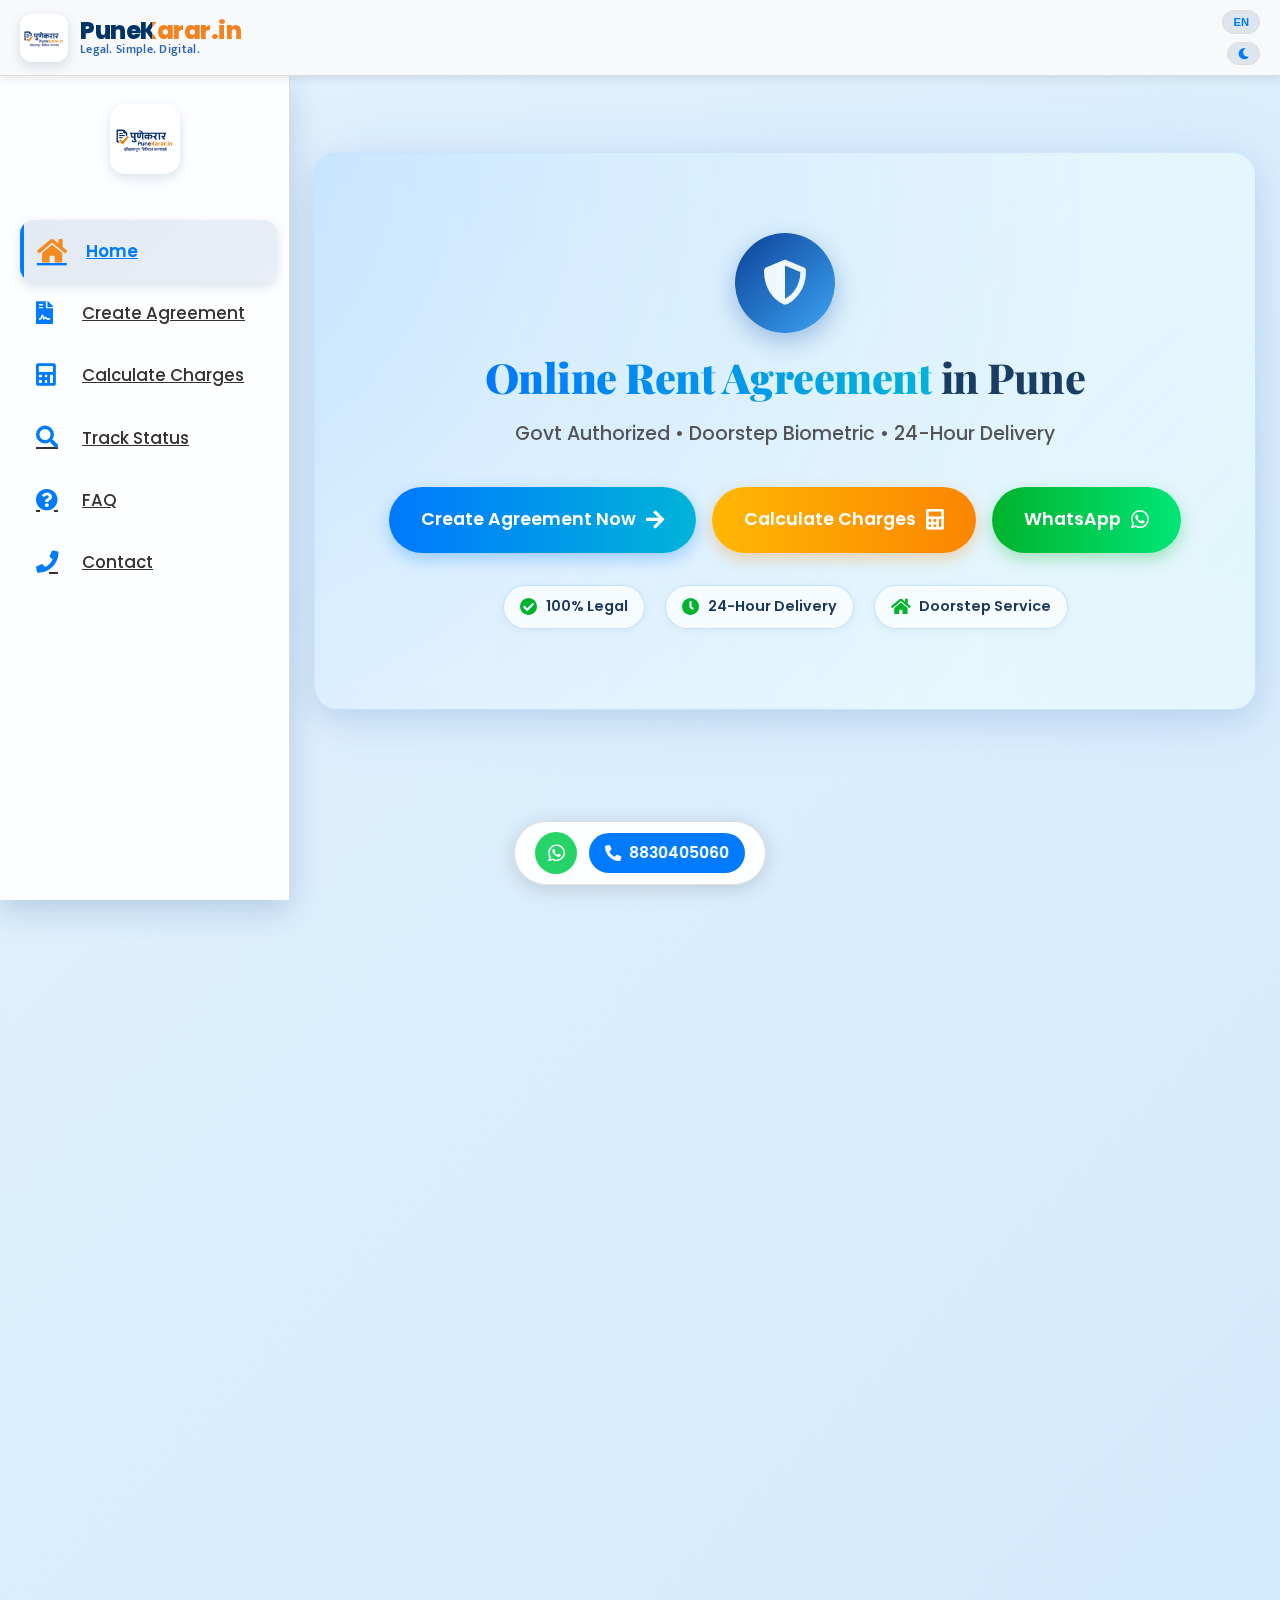
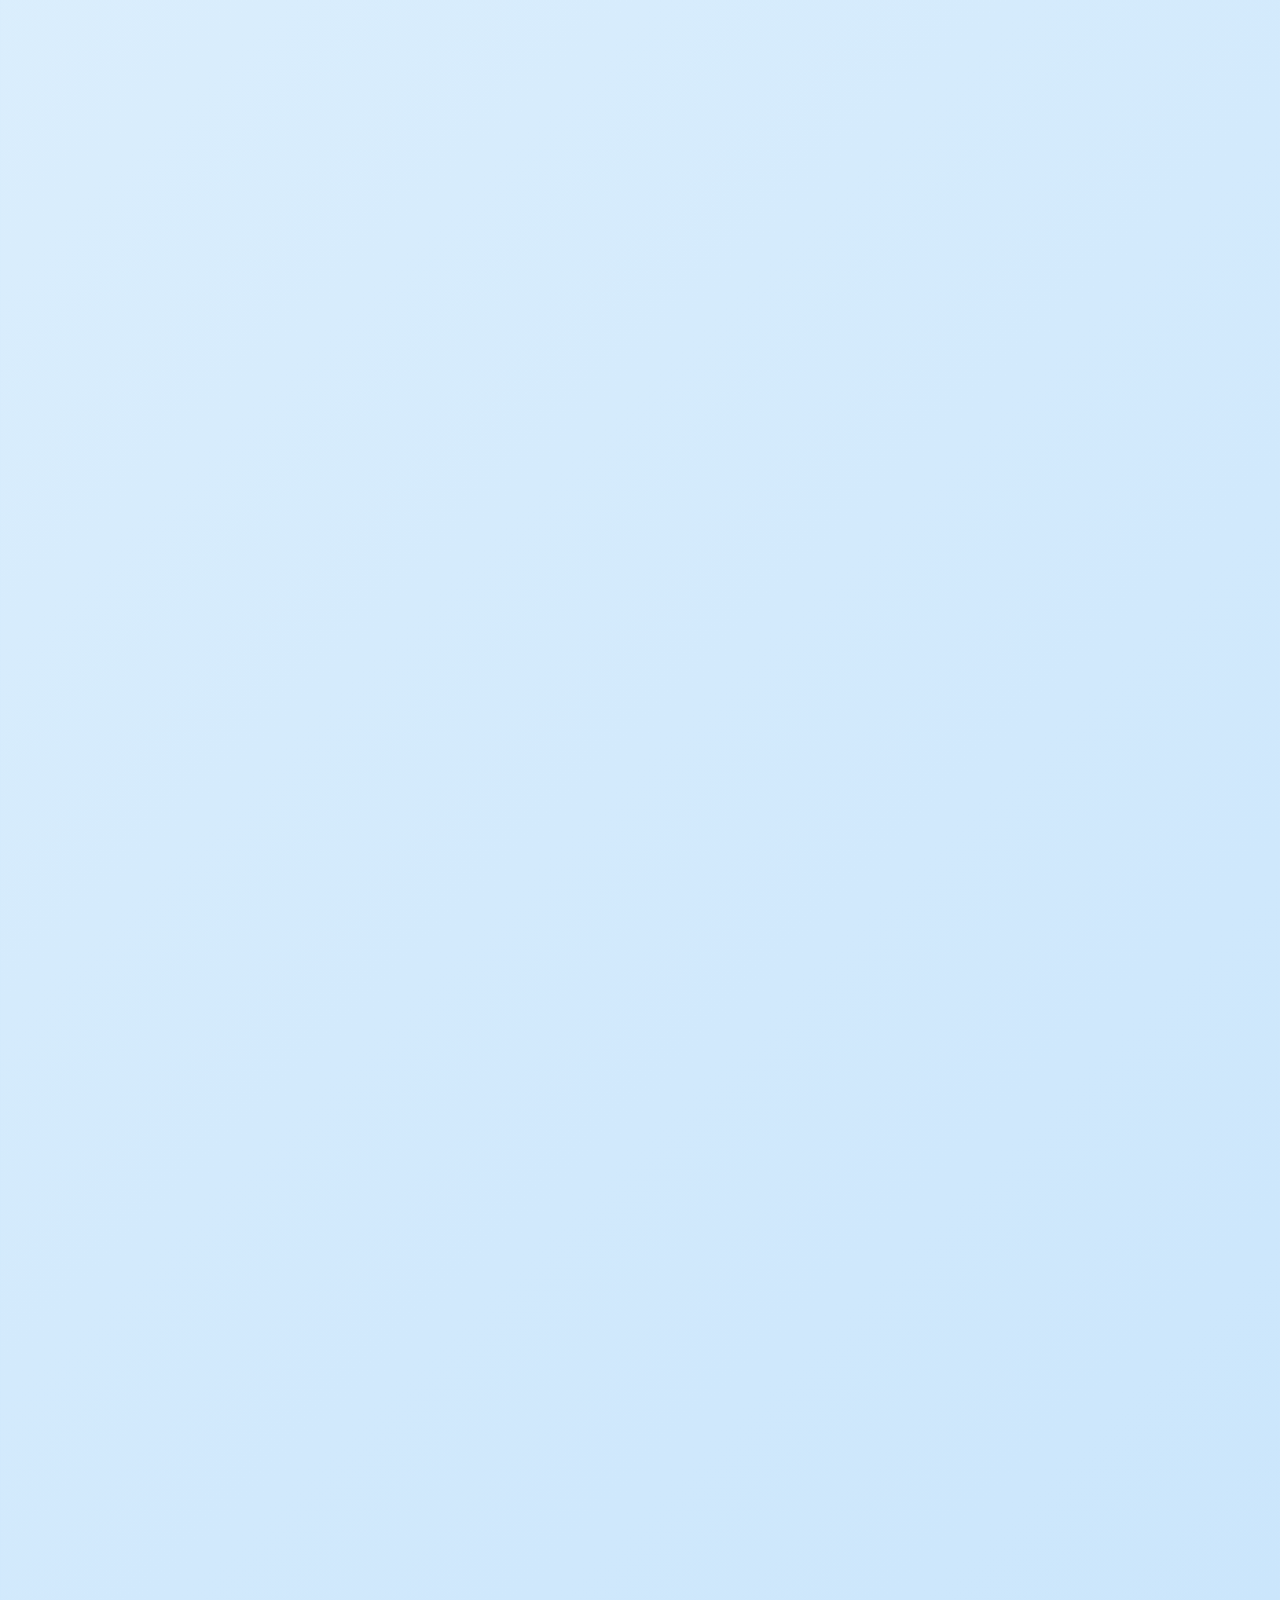
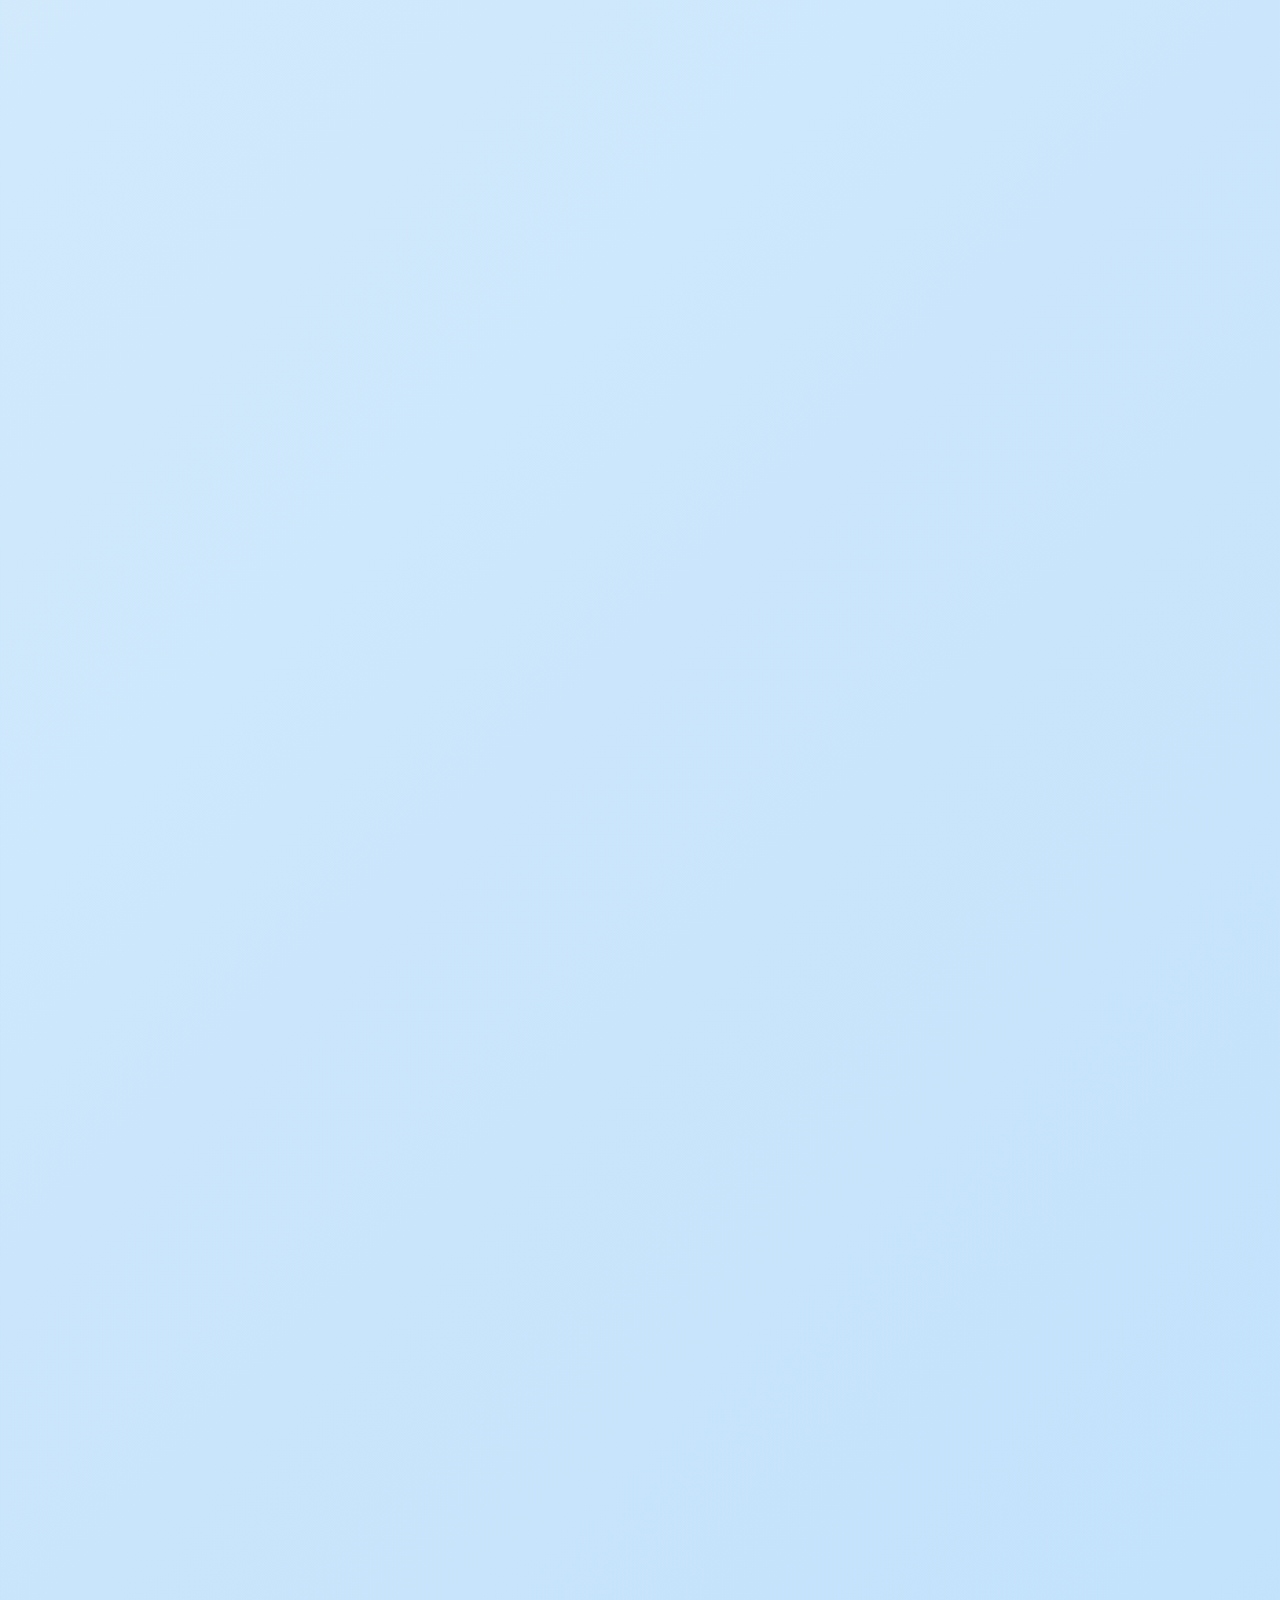
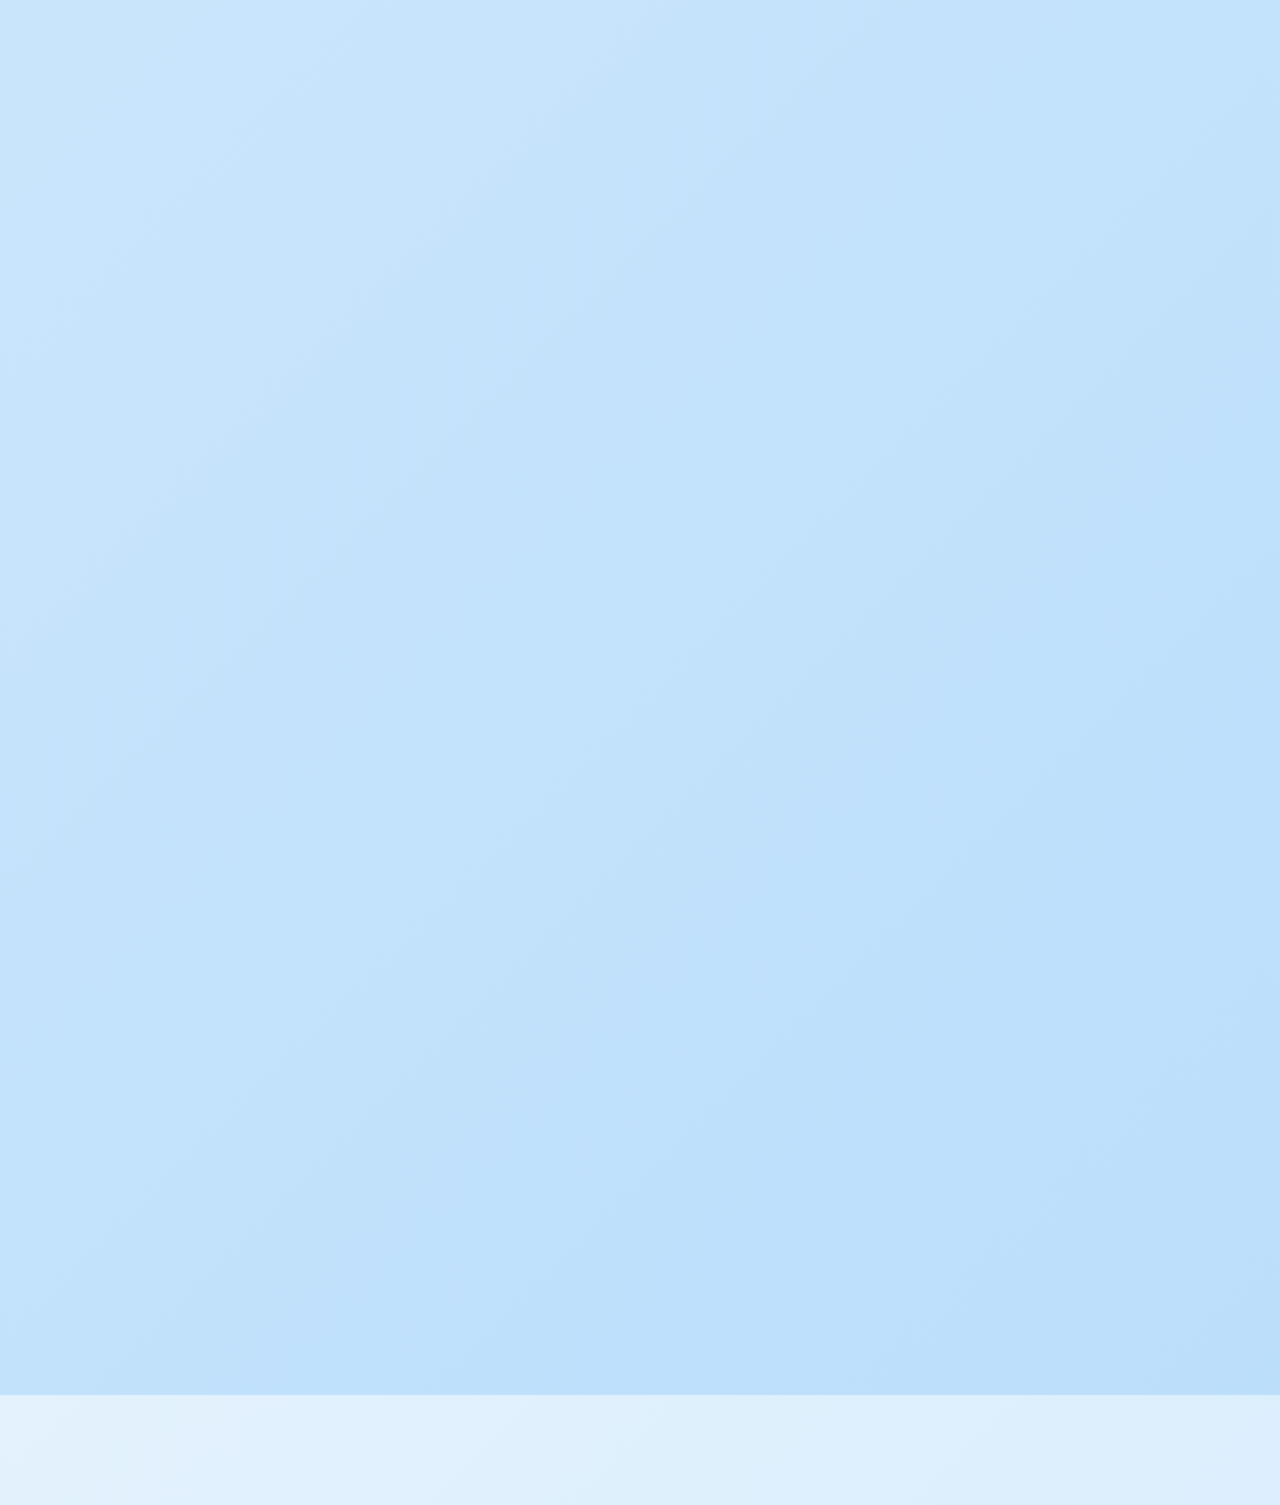
<file: index.html>
<!DOCTYPE html>
<html lang="en" data-theme="light" data-lang="en">
<head>
    <meta charset="UTF-8">
    <meta name="viewport" content="width=device-width, initial-scale=1.0">
    
    <!-- SEO & Title -->
    <title data-en="Online Rent Agreement in Pune - Punekarar" data-mr="ऑनलाइन भाडेकरार पुणे - पुणेकरार">Online Rent Agreement in Pune - Punekarar</title>
    <meta name="description" data-en="Register rent agreement online in Pune. Govt authorized, doorstep biometric, instant PDF." data-mr="पुणे में ऑनलाइन भाडेकरार रजिस्टर करें। सरकारी मान्य, घर पर बायोमेट्रिक, तुरंत PDF।">
    
    <!-- Open Graph -->
    <meta property="og:title" content="Online Rent Agreement in Pune - Punekarar">
    <meta property="og:description" content="Govt authorized online rent agreement with doorstep biometric in Pune. 24-hour delivery.">
    <meta property="og:image" content="https://punekarar.com/logo.png">
    <meta property="og:url" content="https://punekarar.com">
    <meta property="og:type" content="website">
    <meta name="twitter:card" content="summary_large_image">

    <!-- Schema: LocalBusiness -->
    <script type="application/ld+json">
    {
      "@context": "https://schema.org",
      "@type": "LocalBusiness",
      "name": "Punekarar",
      "image": "https://punekarar.com/logo.png",
      "telephone": "+918830402939",
      "email": "info@punekarar.com",
      "address": {
        "@type": "PostalAddress",
        "streetAddress": "Ajinkyatara Complex, Shikrapur",
        "addressLocality": "Pune",
        "addressRegion": "MH",
        "postalCode": "412208",
        "addressCountry": "IN"
      },
      "url": "https://punekarar.com",
      "openingHours": "Mo-Sa 09:30-19:00",
      "priceRange": "₹599+"
    }
    </script>

    <!-- FAQ Schema -->
    <script type="application/ld+json">
    {
      "@context": "https://schema.org",
      "@type": "FAQPage",
      "mainEntity": [
        {
          "@type": "Question",
          "name": "Is this legally valid in court?",
          "acceptedAnswer": {
            "@type": "Answer",
            "text": "Yes! Processed via IGR Maharashtra & e-Sign Act. 100% court admissible."
          }
        },
        {
          "@type": "Question",
          "name": "How much time does it take?",
          "acceptedAnswer": {
            "@type": "Answer",
            "text": "Digital copy in 1–2 hours. Printed copy in 24–48 hours."
          }
        },
        {
          "@type": "Question",
          "name": "Do both parties need to be in Pune?",
          "acceptedAnswer": {
            "@type": "Answer",
            "text": "No. Only one person needs biometric. Other can e-sign remotely."
          }
        }
      ]
    }
    </script>

    <!-- Fonts -->
    <link href="https://fonts.googleapis.com/css2?family=Poppins:wght@400;500;600;700&family=Playfair+Display:wght@700&family=Mukta:wght@400;600;700&display=swap" rel="stylesheet">
    <link rel="stylesheet" href="https://cdnjs.cloudflare.com/ajax/libs/font-awesome/5.15.4/css/all.min.css">
    
    <!-- AOS & Swiper -->
    <link rel="stylesheet" href="https://unpkg.com/aos@2.3.4/dist/aos.css">
    <link rel="stylesheet" href="https://unpkg.com/swiper/swiper-bundle.min.css" />

    <!-- Custom CSS -->
    <link rel="stylesheet" href="styles.css">
    <link rel="icon" href="logo.png" type="image/png">
</head>
<body>

    <!-- Preloader -->
    <div class="preloader">
        <img src="logo.png" alt="Punekarar" class="preloader-logo">
    </div>

    <!-- Sticky Top Bar -->
<div class="top-bar sticky">
    <div class="brand">
        <img src="logo.png" alt="Punekarar">
        <div class="brand-text">
            <span class="brand-name">PuneKarar.in</span>
            <span class="brand-tagline">Legal. Simple. Digital.</span>
        </div>
    </div>

    <!-- Combined container for language + theme toggle -->
    <div class="top-controls">
        <div class="lang-toggle">
            <button id="langToggle" class="lang-btn">
                <span class="lang-text">EN</span>
            </button>
        </div>
        <div class="theme-toggle">
            <button id="themeToggle" class="theme-btn">
                <i class="fas fa-moon"></i>
            </button>
        </div>
    </div>
</div>

    </div>

    <!-- Hamburger -->
    <div class="hamburger-menu">
        <i class="fas fa-bars"></i>
    </div>

    <!-- Sidebar -->
    <div class="sidebar">
        <div class="sidebar-header">
            <img src="logo.png" alt="Punekarar">
            
        </div>
        
        <ul id="sidebarMenu"></ul>
        <div id="logoutSection" style="display: none; padding: 20px;">
            <button id="logoutBtn" class="logout-btn">Logout</button>
        </div>
    </div>

    <!-- Main Content -->
    <div class="main-content">
        <div class="container">

            <!-- MODERN HERO SECTION -->
            <div class="hero-govt" data-aos="fade-up">
                <div class="govt-seal">
                    <i class="fas fa-shield-alt"></i>
                </div>

                <h1 class="hero-headline">
                    <span class="gradient-text" data-en="Online Rent Agreement" data-mr="ऑनलाइन भाडेकरार">Online Rent Agreement</span>
                    <span data-en="in Pune" data-mr="पुणे मध्ये">in Pune</span>
                </h1>

                <p class="hero-subtext" data-en="Govt Authorized • Doorstep Biometric • 24-Hour Delivery" data-mr="सरकारी मान्य • घरपोच बायोमेट्रिक • २४ तास डिलिव्हरी">
                    Govt Authorized • Doorstep Biometric • 24-Hour Delivery
                </p>

                <div class="cta-group">
                    <a href="booking.html" class="cta blue">
                        <span data-en="Create Agreement Now" data-mr="आता करार तयार करा">Create Agreement Now</span>
                        <span class="icon"><i class="fas fa-arrow-right"></i></span>
                    </a>
                    <a href="#calculator" class="cta orange">
                        <span data-en="Calculate Charges" data-mr="शुल्क मोजा">Calculate Charges</span>
                        <span class="icon"><i class="fas fa-calculator"></i></span>
                    </a>
                    <a href="https://wa.me/918830402939" target="_blank" class="cta green">
                        <span data-en="WhatsApp" data-mr="व्हॉट्सअ‍ॅप">WhatsApp</span>
                        <span class="icon"><i class="fab fa-whatsapp"></i></span>
                    </a>
                </div>

                <div class="trust-badges">
                    <div class="trust-badge">
                        <i class="fas fa-check-circle"></i> 100% Legal
                    </div>
                    <div class="trust-badge">
                        <i class="fas fa-clock"></i> 24-Hour Delivery
                    </div>
                    <div class="trust-badge">
                        <i class="fas fa-home"></i> Doorstep Service
                    </div>
                </div>
            </div>

            <!-- WHY CHOOSE -->
            <div class="section-block" data-aos="fade-up">
                <h2 class="section-title" data-en="Why Choose Online Rent Agreement?" data-mr="ऑनलाइन भाडेकरार का निवडा?">
                    Why Choose Online Rent Agreement?
                </h2>
                <div class="benefits-grid">
                    <div class="benefit" data-aos="fade-up" data-aos-delay="100">
                        <i class="fas fa-file-contract"></i>
                        <h3 data-en="100% Legally Valid" data-mr="१००% कायदेशीर">100% Legally Valid</h3>
                        <p data-en="Govt authorized via IGR Maharashtra" data-mr="IGR महाराष्ट्र मार्फत सरकारी मान्य">Govt authorized via IGR Maharashtra</p>
                    </div>
                    <div class="benefit" data-aos="fade-up" data-aos-delay="200">
                        <i class="fas fa-home"></i>
                        <h3 data-en="No Office Visit" data-mr="कार्यालय भेट नाही">No Office Visit</h3>
                        <p data-en="Skip sub-registrar queue" data-mr="उपनिबंधकाची रांग टाळा">Skip sub-registrar queue</p>
                    </div>
                    <div class="benefit" data-aos="fade-up" data-aos-delay="300">
                        <i class="fas fa-user-shield"></i>
                        <h3 data-en="Doorstep Biometric" data-mr="घरपोच बायोमेट्रिक">Doorstep Biometric</h3>
                        <p data-en="Aadhaar verification at your home" data-mr="आधार सत्यापन तुमच्या घरी">Aadhaar verification at your home</p>
                    </div>
                    <div class="benefit" data-aos="fade-up" data-aos-delay="400">
                        <i class="fas fa-clock"></i>
                        <h3 data-en="24-Hour Processing" data-mr="२४ तास प्रक्रिया">24-Hour Processing</h3>
                        <p data-en="Get agreement same/next day" data-mr="त्याच/पुढच्या दिवशी करार मिळवा">Get agreement same/next day</p>
                    </div>
                    <div class="benefit" data-aos="fade-up" data-aos-delay="500">
                        <i class="fas fa-rupee-sign"></i>
                        <h3 data-en="Transparent Charges" data-mr="पारदर्शक शुल्क">Transparent Charges</h3>
                        <p data-en="No hidden fees" data-mr="कोणतेही लपलेले शुल्क नाही">No hidden fees</p>
                    </div>
                    <div class="benefit" data-aos="fade-up" data-aos-delay="600">
                        <i class="fas fa-paper-plane"></i>
                        <h3 data-en="Instant Digital Copy" data-mr="तात्काळ डिजिटल प्रत">Instant Digital Copy</h3>
                        <p data-en="PDF on email & WhatsApp" data-mr="ईमेल आणि व्हॉट्सअ‍ॅपवर PDF">PDF on email & WhatsApp</p>
                    </div>
                </div>
            </div>

            <!-- HOW IT WORKS -->
            <div class="section-block" data-aos="fade-up">
                <h2 class="section-title" data-en="How It Works" data-mr="कसे कार्य करते">How It Works</h2>
                <div class="process-timeline">
                    <div class="process-step" data-aos="fade-right">
                        <div class="step-circle">1</div>
                        <h3 data-en="Fill Details Online" data-mr="ऑनलाइन तपशील भरा">Fill Details Online</h3>
                        <p data-en="Landlord, Tenant & Property info" data-mr="मालक, भाडेकरू आणि मालमत्ता माहिती">Landlord, Tenant & Property info</p>
                    </div>
                    <div class="timeline-line"></div>
                    <div class="process-step" data-aos="fade-left">
                        <div class="step-circle">2</div>
                        <h3 data-en="Choose Slot" data-mr="स्लॉट निवडा">Choose Slot</h3>
                        <p data-en="Pick date/time for biometric" data-mr="बायोमेट्रिकसाठी तारीख/वेळ निवडा">Pick date/time for biometric</p>
                    </div>
                    <div class="timeline-line"></div>
                    <div class="process-step" data-aos="fade-right">
                        <div class="step-circle">3</div>
                        <h3 data-en="Biometric at Home" data-mr="घरी बायोमेट्रिक">Biometric at Home</h3>
                        <p data-en="Executive visits with device" data-mr="अधिकारी डिव्हाइससह येतो">Executive visits with device</p>
                    </div>
                    <div class="timeline-line"></div>
                    <div class="process-step" data-aos="fade-left">
                        <div class="step-circle">4</div>
                        <h3 data-en="Receive Agreement" data-mr="करार प्राप्त करा">Receive Agreement</h3>
                        <p data-en="Digital + Printed in 24 hrs" data-mr="डिजिटल + छापील २४ तासात">Digital + Printed in 24 hrs</p>
                    </div>
                </div>
            </div>

            <!-- CALCULATOR -->
            <div class="section-block" id="calculator" data-aos="fade-up">
                <h2 class="section-title" data-en="Estimate Your Charges" data-mr="तुमचे शुल्क अंदाजे">Estimate Your Charges</h2>
                <div class="calculator-widget">
                    <form id="calcForm">
                        <div class="calc-input">
                            <label for="rentAmount" data-en="Monthly Rent (₹)" data-mr="मासिक भाडे (₹)">Monthly Rent (₹)</label>
                            <input type="number" id="rentAmount" placeholder="5000" value="5000" required>
                        </div>
                        <div class="calc-input">
                            <label for="depositAmount" data-en="Security Deposit (₹)" data-mr="सुरक्षा ठेव (₹)">Security Deposit (₹)</label>
                            <input type="number" id="depositAmount" placeholder="10000" value="10000" required>
                        </div>
                        <div class="calc-input">
                            <label for="duration" data-en="Agreement Duration (months)" data-mr="करार कालावधी (महिने)">Agreement Duration (months)</label>
                            <input type="number" id="duration" placeholder="11" value="11" min="1" required>
                        </div>
                        <div class="calc-input">
                            <label for="agreementType" data-en="Agreement Type" data-mr="करार प्रकार">Agreement Type</label>
                            <select id="agreementType" required>
                                <option value="">Select Type</option>
                                <option value="Residential" selected>Residential</option>
                                <option value="Commercial">Commercial</option>
                            </select>
                        </div>
                        <button type="submit" class="cta blue" style="margin-top: 20px;">
                            <span data-en="Calculate Now" data-mr="आता मोजा">Calculate Now</span>
                            <span class="icon"><i class="fas fa-calculator"></i></span>
                        </button>
                    </form>

                    <div id="resultBox" class="calc-result" style="display:none;">
    <h3 data-en="Estimated Charges" data-mr="अंदाजे शुल्क">Estimated Charges</h3>
    <p><strong data-en="Stamp Duty:" data-mr="मुद्रांक शुल्क:">Stamp Duty:</strong> ₹<span id="stampDuty">0</span></p>
    <p><strong data-en="Registration Fee:" data-mr="नोंदणी शुल्क:">Registration Fee:</strong> ₹<span id="regFee">0</span></p>
    <p><strong data-en="Data Handling Charges:" data-mr="डेटा हाताळणी शुल्क:">Data Handling Charges:</strong> ₹<span id="dhc">0</span></p>
    <p><strong data-en="Service Charge:" data-mr="सेवा शुल्क:">Service Charge:</strong> ₹<span id="serviceCharge">0</span></p>
    <hr class="separator">
    <p class="highlight"><strong data-en="Total Payable:" data-mr="एकूण देय:">Total Payable:</strong> ₹<span id="total">0</span></p>
<!-- CALL NOW POPUP -->
<div id="callPopup" class="popup-overlay" style="display: none;">
    <div class="popup-card">
        <button class="popup-close" id="closePopup">
            <i class="fas fa-times"></i>
        </button>
        
        <div class="popup-icon">
            <i class="fas fa-phone-volume"></i>
        </div>
        
        <h3>Need Help?</h3>
        <p>Call us for instant rent agreement support</p>
        
        <div class="popup-number">
            <i class="fas fa-phone"></i>
            <span>8830402939</span>
        </div>
        
        <a href="tel:8830402939" class="popup-cta">
            <i class="fas fa-phone-alt"></i> Call Now
        </a>
        
        <small>We'll help you in 2 minutes!</small>
    </div>
</div>

</div>

            </div>

            <!-- SERVICE AREAS -->
            <div class="section-block" data-aos="fade-up">
                <h2 class="section-title" data-en="Service Coverage Area" data-mr="सेवा क्षेत्र">Service Coverage Area</h2>
                <p class="text-center" data-en="Doorstep biometric service across Pune region" data-mr="पुणे परिसरात घरपोच बायोमेट्रिक सेवा">Doorstep biometric service across Pune region</p>
                <div class="areas-grid">
                    <span class="area-tag">Pune City</span>
                    <span class="area-tag">PCMC</span>
                    <span class="area-tag">Talegaon</span>
                    <span class="area-tag">Shirur</span>
                    <span class="area-tag">Narayangaon</span>
                    <span class="area-tag">Rajgurunagar</span>
                    <span class="area-tag">Shrigonda</span>
                    <span class="area-tag">Chakan</span>
                </div>
            </div>

            <!-- LEGAL COMPLIANCE -->
            <div class="section-block" data-aos="fade-up">
                <h2 class="section-title" data-en="Legal & Compliance" data-mr="कायदेशीर आणि अनुपालन">Legal & Compliance</h2>
                <div class="compliance-grid">
                    <div class="compliance-item" data-aos="fade-up" data-aos-delay="100">
                        <i class="fas fa-stamp"></i>
                        <p><strong data-en="Processed via IGR Maharashtra Portal" data-mr="IGR महाराष्ट्र पोर्टलद्वारे प्रक्रिया">Processed via IGR Maharashtra Portal</strong></p>
                    </div>
                    <div class="compliance-item" data-aos="fade-up" data-aos-delay="200">
                        <i class="fas fa-fingerprint"></i>
                        <p><strong data-en="Aadhaar authentication via UIDAI" data-mr="UIDAI मार्फत आधार प्रमाणीकरण">Aadhaar authentication via UIDAI</strong></p>
                    </div>
                    <div class="compliance-item" data-aos="fade-up" data-aos-delay="300">
                        <i class="fas fa-cloud"></i>
                        <p><strong data-en="Digital storage on DigiLocker" data-mr="DigiLocker वर डिजिटल साठवण">Digital storage on DigiLocker</strong></p>
                    </div>
                    <div class="compliance-item" data-aos="fade-up" data-aos-delay="400">
                        <i class="fas fa-gavel"></i>
                        <p><strong data-en="Valid in court under e-Sign Act" data-mr="e-Sign कायद्यांतर्गत न्यायालयात वैध">Valid in court under e-Sign Act</strong></p>
                    </div>
                </div>
            </div>

            <!-- TESTIMONIALS CAROUSEL -->
            <div class="section-block" data-aos="fade-up">
                <h2 class="section-title" data-en="Customer Reviews" data-mr="ग्राहक समीक्षा">Customer Reviews</h2>
                <div class="swiper testimonials-slider">
                    <div class="swiper-wrapper">
                        <div class="swiper-slide">
                            <div class="testimonial">
                                <p>"Very easy process. Got my rent agreement in one day!"</p>
                                <strong>— Ankit, Wakad</strong>
                            </div>
                        </div>
                        <div class="swiper-slide">
                            <div class="testimonial">
                                <p>"The agent came home for biometric. Totally hassle-free!"</p>
                                <strong>— Priya, Kharadi</strong>
                            </div>
                        </div>
                        <div class="swiper-slide">
                            <div class="testimonial">
                                <p>"No need to go to sub-registrar. Saved 2 days!"</p>
                                <strong>— Rohan, Hinjewadi</strong>
                            </div>
                        </div>
                    </div>
                    <div class="swiper-pagination"></div>
                </div>
            </div>

            <!-- ABOUT PUNEKARAR -->
            <div class="section-block about" data-aos="fade-up">
                <h2 data-en="About Punekarar" data-mr="पुणेकरार बद्दल">About Punekarar</h2>
                <p data-en="Punekarar is Pune’s trusted online rent agreement platform, authorized by the Govt of Maharashtra, providing 100% legal agreements with doorstep biometric." data-mr="पुणेकरार हा पुण्यातील सरकारी मान्य ऑनलाईन भाडेकरार सेवा पुरवणारा विश्वासार्ह प्लॅटफॉर्म आहे।">
                    Punekarar is Pune’s trusted online rent agreement platform, authorized by the Govt of Maharashtra, providing 100% legal agreements with doorstep biometric.
                </p>
            </div>

            <!-- FAQ -->
            <div class="section-block" id="faq" data-aos="fade-up">
                <h2 class="section-title" data-en="Frequently Asked Questions" data-mr="वारंवार विचारले जाणारे प्रश्न">Frequently Asked Questions</h2>
                <div class="faq">
                    <details data-aos="fade-up">
                        <summary data-en="Is this legally valid in court?" data-mr="हे न्यायालयात कायदेशीर आहे का?">Is this legally valid in court?</summary>
                        <p data-en="Yes! Processed via IGR Maharashtra & e-Sign Act. 100% court admissible." data-mr="हो! IGR महाराष्ट्र आणि e-Sign कायद्याद्वारे प्रक्रिया. १००% न्यायालयात ग्राह्य.">Yes! Processed via IGR Maharashtra & e-Sign Act. 100% court admissible.</p>
                    </details>
                    <details data-aos="fade-up" data-aos-delay="100">
                        <summary data-en="How much time does it take?" data-mr="यास किती वेळ लागतो?">How much time does it take?</summary>
                        <p data-en="Digital copy in 1–2 hours. Printed copy in 24–48 hours." data-mr="डिजिटल प्रत १-२ तासात. छापील प्रत २४-४८ तासात.">Digital copy in 1–2 hours. Printed copy in 24–48 hours.</p>
                    </details>
                    <details data-aos="fade-up" data-aos-delay="200">
                        <summary data-en="Do both parties need to be in Pune?" data-mr="दोन्ही पक्षांना पुण्यात असणे आवश्यक आहे का?">Do both parties need to be in Pune?</summary>
                        <p data-en="No. Only one person needs biometric. Other can e-sign remotely." data-mr="नाही. फक्त एका व्यक्तीला बायोमेट्रिक आवश्यक. दुसरा दूरस्थ e-साइन करू शकतो.">No. Only one person needs biometric. Other can e-sign remotely.</p>
                    </details>
                </div>
            </div>

            <!-- AGENT -->
            <div class="section-block" data-aos="fade-up" style="text-align: center;">
                <h2 class="section-title" data-en="Be an Agent" data-mr="एजंट बना">Be an Agent</h2>
                <p class="text-center" 
                   data-en="Want to earn by helping people register rent agreements in your area?" 
                   data-mr="तुमच्या भागात लोकांना भाडेकरार नोंदविण्यास मदत करून कमवायचे आहे का?">
                   Want to earn by helping people register rent agreements in your area?
                </p>
                <div style="margin-top: 20px;">
                    <a href="https://wa.me/918830402939?text=Interested%20in%20becoming%20an%20agent" 
                       class="cta orange" 
                       data-en="Contact Us" 
                       data-mr="आमच्याशी संपर्क करा"
                       style="display: inline-block;">
                       Contact Us
                       <span class="icon"><i class="fas fa-headset"></i></span>
                    </a>
                </div>
            </div>

            <!-- CONTACT + MAP -->
            <div class="section-block footer-contact" data-aos="fade-up">
                <h2 data-en="Get in Touch" data-mr="संपर्क साधा">Get in Touch</h2>
                <div class="contact-grid">
                    <div class="contact-details">
                        <p><i class="fas fa-map-marker-alt"></i> <strong>Address:</strong> Ajinkyatara Complex, Shikrapur, Pune - 412208</p>
                        <p><i class="fas fa-phone"></i> <strong>Phone:</strong> <a href="tel:8830402939">8830402939</a></p>
                        <p><i class="fas fa-envelope"></i> <strong>Email:</strong> <a href="mailto:info@punekarar.com">info@punekarar.in</a></p>
                        <p><i class="fas fa-clock"></i> <strong>Working Hours:</strong> Mon–Sat, 9:30 AM – 7:00 PM</p>
                    </div>
                    <div class="map-embed">
                        <iframe src="https://www.google.com/maps/embed?pb=!1m18!1m12!1m3!1d3781.123456789!2d74.123456!3d18.678901!2m3!1f0!2f0!3f0!3m2!1i1024!2i768!4f13.1!3m3!1m2!1s0x0%3A0x0!2zMTjCsDQwJzQ0LjAiTiA3NMKwMDcnMjYuNCJF!5e0!3m2!1sen!2sin!4v1234567890!5m2!1sen!2sin" width="100%" height="250" style="border:0;" allowfullscreen="" loading="lazy" referrerpolicy="no-referrer-when-downgrade"></iframe>
                    </div>
                </div>
                <div class="social-links">
                    <a href="#" class="social-icon facebook"><i class="fab fa-facebook"></i></a>
                    <a href="#" class="social-icon instagram"><i class="fab fa-instagram"></i></a>
                    <a href="#" class="social-icon map"><i class="fas fa-map"></i></a>
                </div>
            </div>
        </div>
    </div>

    <!-- Tracking ID Popup Modal -->
<div id="trackingPopup" class="popup-overlay">
  <div class="popup-box">
    <h2>Agreement Created ✅</h2>
    <p id="popupMessage"></p>
    <button id="closePopup">Close</button>
  </div>
</div>

   <!-- Floating Contact Bar -->
<div class="floating-contact-bar">
  <a href="https://wa.me/918830402939" target="_blank" class="contact-link whatsapp">
    <i class="fab fa-whatsapp"></i>
  </a>
  <a href="tel:8830402939" class="contact-link call">
    <i class="fas fa-phone-alt"></i>
    <span>8830405060</span>
  </a>
</div>


    <!-- Scripts -->
    <script src="script.js"></script>
    <script src="https://unpkg.com/aos@2.3.4/dist/aos.js"></script>
    <script src="https://unpkg.com/swiper/swiper-bundle.min.js"></script>
    <script>
        AOS.init({ duration: 800, once: true });
        new Swiper('.testimonials-slider', {
            loop: true,
            autoplay: { delay: 4000 },
            pagination: { el: '.swiper-pagination', clickable: true }
        });

        const backToTop = document.querySelector('.back-to-top');
        window.addEventListener('scroll', () => {
            backToTop.style.display = window.scrollY > 300 ? 'flex' : 'none';
        });
        backToTop.addEventListener('click', e => {
            e.preventDefault();
            window.scrollTo({ top: 0, behavior: 'smooth' });
        });
    </script>
    <script>
window.addEventListener('load', () => {
  // Page load hote hi calculator reset ho jaye
  const form = document.getElementById('calcForm');
  if (form) form.reset();
  
  // Result box bhi hide kar do
  const resultBox = document.getElementById('resultBox');
  if (resultBox) resultBox.style.display = 'none';
});
</script>

</body>
</html>
</file>
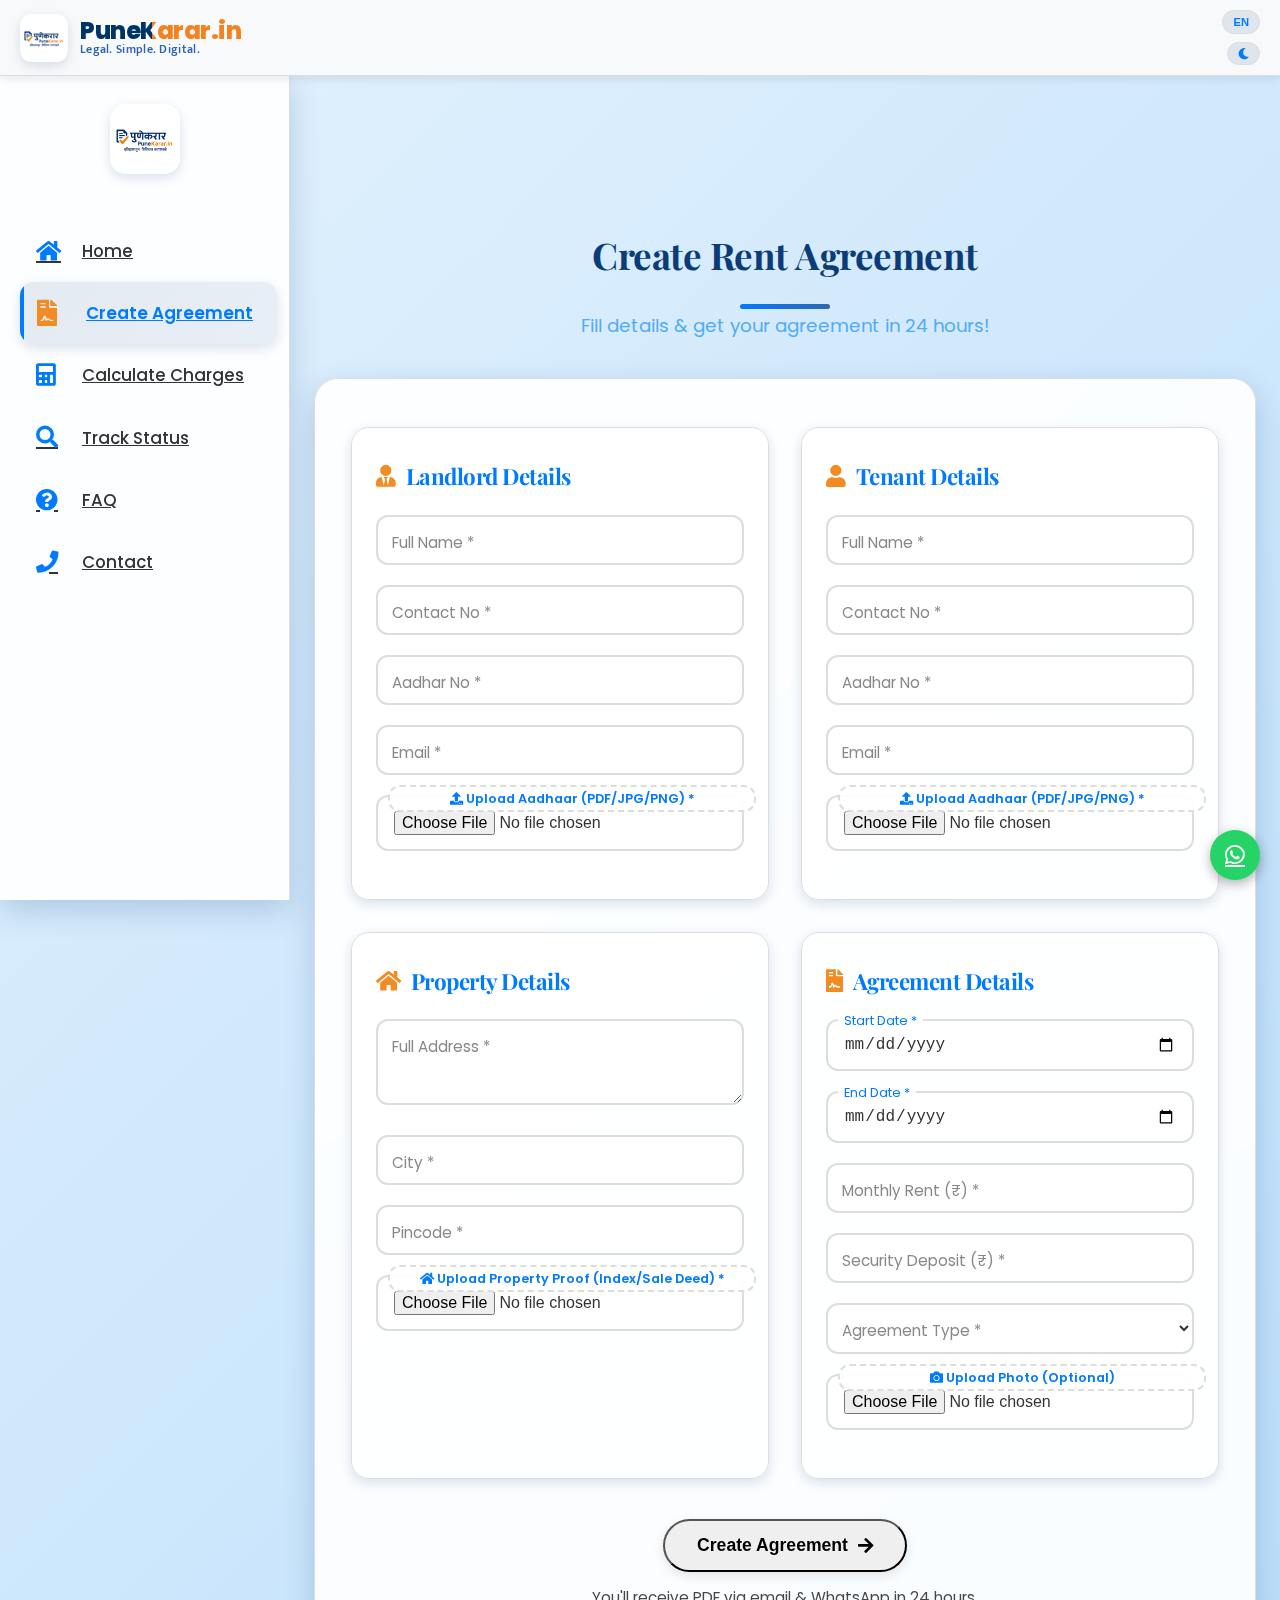
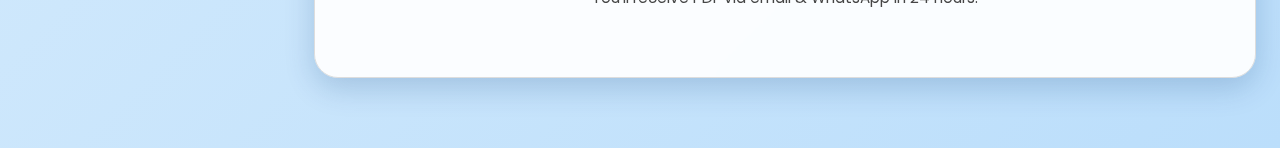
<file: booking.html>
<!DOCTYPE html>
<html lang="en" data-theme="light" data-lang="en">
<head>
    <meta charset="UTF-8">
    <meta name="viewport" content="width=device-width, initial-scale=1.0">
    <title data-en="Create Rent Agreement - Punekarar" data-mr="भाडेकरार तयार करा - पुणेकरार">Create Rent Agreement - Punekarar</title>
    <meta name="description" data-en="Fill details to create govt authorized rent agreement online in Pune. Doorstep biometric, 24-hour delivery." data-mr="पुणे मध्ये ऑनलाइन भाडेकरार तयार करा। घरपोच बायोमेट्रिक, २४ तास डिलिव्हरी।">
    
    <!-- Fonts -->
    <link href="https://fonts.googleapis.com/css2?family=Poppins:wght@400;500;600;700&family=Playfair+Display:wght@700&family=Mukta:wght@400;600;700&display=swap" rel="stylesheet">
    <link rel="stylesheet" href="https://cdnjs.cloudflare.com/ajax/libs/font-awesome/5.15.4/css/all.min.css">
    
    <!-- Custom CSS -->
    <link rel="stylesheet" href="styles.css">
    
    <!-- Favicon -->
    <link rel="icon" href="logo.png" type="image/png">
</head>
<body>
    <!-- Preloader -->
    <div class="preloader">
        <img src="logo.png" alt="Punekarar" class="preloader-logo">
    </div>

     <!-- Sticky Top Bar -->
<div class="top-bar sticky">
    <div class="brand">
        <img src="logo.png" alt="Punekarar">
        <div class="brand-text">
            <span class="brand-name">PuneKarar.in</span>
            <span class="brand-tagline">Legal. Simple. Digital.</span>
        </div>
    </div>

    <!-- Combined container for language + theme toggle -->
    <div class="top-controls">
        <div class="lang-toggle">
            <button id="langToggle" class="lang-btn">
                <span class="lang-text">EN</span>
            </button>
        </div>
        <div class="theme-toggle">
            <button id="themeToggle" class="theme-btn">
                <i class="fas fa-moon"></i>
            </button>
        </div>
    </div>
</div>

    </div>
    <!-- Hamburger Menu -->
    <div class="hamburger-menu">
        <i class="fas fa-bars"></i>
    </div>

    <!-- Sidebar -->
    <div class="sidebar">
        <div class="sidebar-header">
            <img src="logo.png" alt="Punekarar">
            
        </div>


        <ul id="sidebarMenu"></ul>
        <div id="logoutSection" style="display: none; padding: 20px;">
            <button id="logoutBtn" class="logout-btn">Logout</button>
        </div>
    </div>

    <!-- Main Content -->
    <div class="main-content">
        <div class="container">
            <div class="section-block">
                <h2 class="section-title" data-en="Create Rent Agreement" data-mr="भाडेकरार तयार करा">Create Rent Agreement</h2>
                <p class="text-center" style="color: #42a5f5; margin-bottom: 36px; font-size: 1.15rem;" data-en="Fill details & get your agreement in 24 hours!" data-mr="तपशील भरा आणि २४ तासात करार मिळवा!">
                    Fill details & get your agreement in 24 hours!
                </p>

                <!-- Glassmorphism Form -->
                <form id="agreementForm" class="agreement-form" enctype="multipart/form-data">
                    <div class="form-grid">

                        <!-- Landlord Details -->
                        <div class="form-section">
                            <h3><i class="fas fa-user-tie"></i> <span data-en="Landlord Details" data-mr="मालक तपशील">Landlord Details</span></h3>
                            <div class="form-group">
                                <input type="text" id="landlordName" name="landlordName" required placeholder=" ">
                                <label for="landlordName">Full Name <span class="required">*</span></label>
                            </div>
                            <div class="form-group">
                                <input type="tel" id="landlordContact" name="landlordContact" maxlength="10" pattern="[0-9]{10}" required placeholder=" ">
                                <label for="landlordContact">Contact No <span class="required">*</span></label>
                            </div>
                            <div class="form-group">
                                <input type="text" id="landlordAadhar" name="landlordAadhar" maxlength="12" pattern="[0-9]{12}" required placeholder=" ">
                                <label for="landlordAadhar">Aadhar No <span class="required">*</span></label>
                            </div>
                            <div class="form-group">
                                <input type="email" id="landlordEmail" name="landlordEmail" required placeholder=" ">
                                <label for="landlordEmail">Email <span class="required">*</span></label>
                            </div>
                            <div class="form-group full-width">
                                <input type="file" id="landlordAadharFile" name="landlordAadharFile" accept=".pdf,.jpg,.jpeg,.png" required>
                                <label for="landlordAadharFile" class="file-label">
                                    <i class="fas fa-upload"></i> Upload Aadhaar (PDF/JPG/PNG) <span class="required">*</span>
                                </label>
                                <div id="landlordAadharPreview" class="file-preview"></div>
                            </div>
                        </div>

                        <!-- Tenant Details -->
                        <div class="form-section">
                            <h3><i class="fas fa-user"></i> <span data-en="Tenant Details" data-mr="भाडेकरू तपशील">Tenant Details</span></h3>
                            <div class="form-group">
                                <input type="text" id="tenantName" name="tenantName" required placeholder=" ">
                                <label for="tenantName">Full Name <span class="required">*</span></label>
                            </div>
                            <div class="form-group">
                                <input type="tel" id="tenantContact" name="tenantContact" maxlength="10" pattern="[0-9]{10}" required placeholder=" ">
                                <label for="tenantContact">Contact No <span class="required">*</span></label>
                            </div>
                            <div class="form-group">
                                <input type="text" id="tenantAadhar" name="tenantAadhar" maxlength="12" pattern="[0-9]{12}" required placeholder=" ">
                                <label for="tenantAadhar">Aadhar No <span class="required">*</span></label>
                            </div>
                            <div class="form-group">
                                <input type="email" id="tenantEmail" name="tenantEmail" required placeholder=" ">
                                <label for="tenantEmail">Email <span class="required">*</span></label>
                            </div>
                            <div class="form-group full-width">
                                <input type="file" id="tenantAadharFile" name="tenantAadharFile" accept=".pdf,.jpg,.jpeg,.png" required>
                                <label for="tenantAadharFile" class="file-label">
                                    <i class="fas fa-upload"></i> Upload Aadhaar (PDF/JPG/PNG) <span class="required">*</span>
                                </label>
                                <div id="tenantAadharPreview" class="file-preview"></div>
                            </div>
                        </div>

                        <!-- Property Details -->
                        <div class="form-section">
                            <h3><i class="fas fa-home"></i> <span data-en="Property Details" data-mr="मालमत्ता तपशील">Property Details</span></h3>
                            <div class="form-group full-width">
                                <textarea id="propertyAddress" name="propertyAddress" required rows="3" placeholder=" "></textarea>
                                <label for="propertyAddress">Full Address <span class="required">*</span></label>
                            </div>
                            <div class="form-group">
                                <input type="text" id="propertyCity" name="propertyCity" required placeholder=" ">
                                <label for="propertyCity">City <span class="required">*</span></label>
                            </div>
                            <div class="form-group">
                                <input type="text" id="propertyPincode" name="propertyPincode" maxlength="6" pattern="[0-9]{6}" required placeholder=" ">
                                <label for="propertyPincode">Pincode <span class="required">*</span></label>
                            </div>
                            <div class="form-group full-width">
                                <input type="file" id="propertyProof" name="propertyProof" accept=".pdf,.jpg,.jpeg,.png" required>
                                <label for="propertyProof" class="file-label">
                                    <i class="fas fa-home"></i> Upload Property Proof (Index/Sale Deed) <span class="required">*</span>
                                </label>
                                <div id="propertyProofPreview" class="file-preview"></div>
                            </div>
                        </div>

                        <!-- Agreement Details -->
                        <div class="form-section">
                            <h3><i class="fas fa-file-contract"></i> <span data-en="Agreement Details" data-mr="करार तपशील">Agreement Details</span></h3>
                            <div class="form-group">
                                <input type="date" id="startDate" name="startDate" required>
                                <label for="startDate">Start Date <span class="required">*</span></label>
                            </div>
                            <div class="form-group">
                                <input type="date" id="endDate" name="endDate" required>
                                <label for="endDate">End Date <span class="required">*</span></label>
                            </div>
                            <div class="form-group">
                                <input type="number" id="rentAmount" name="rentAmount" required min="0" placeholder=" ">
                                <label for="rentAmount">Monthly Rent (₹) <span class="required">*</span></label>
                            </div>
                            <div class="form-group">
                                <input type="number" id="depositAmount" name="depositAmount" required min="0" placeholder=" ">
                                <label for="depositAmount">Security Deposit (₹) <span class="required">*</span></label>
                            </div>
                            <div class="form-group">
                                <select id="agreementType" name="agreementType" required>
                                    <option value="" disabled selected></option>
                                    <option value="Residential">Residential</option>
                                    <option value="Commercial">Commercial</option>
                                </select>
                                <label for="agreementType">Agreement Type <span class="required">*</span></label>
                            </div>
                            <div class="form-group full-width">
                                <input type="file" id="photo" name="photo" accept=".jpg,.jpeg,.png">
                                <label for="photo" class="file-label">
                                    <i class="fas fa-camera"></i> Upload Photo (Optional)
                                </label>
                                <div id="photoPreview" class="file-preview"></div>
                            </div>
                        </div>
                    </div>

                    <!-- Submit -->
                    <div class="form-actions">
                        <button type="submit" class="cta large pulsating">
                            <span class="btn-text" data-en="Create Agreement" data-mr="करार तयार करा">Create Agreement</span>
                            <i class="fas fa-arrow-right btn-icon"></i>
                        </button>
                        <p class="form-note" data-en="You'll receive PDF via email & WhatsApp in 24 hours." data-mr="तुम्हाला २४ तासात ईमेल आणि व्हॉट्सअ‍ॅपवर PDF मिळेल।">
                            You'll receive PDF via email & WhatsApp in 24 hours.
                        </p>
                    </div>
                </form>

                <div id="responseMessage" class="response-message"></div>
            </div>
        </div>
    </div>

    <!-- WhatsApp Float -->
    <a href="https://wa.me/918830402939" class="whatsapp-float" target="_blank">
        <i class="fab fa-whatsapp"></i>
    </a>

    <!-- Script -->
    <script src="script.js"></script>
</body>
</html>
</file>
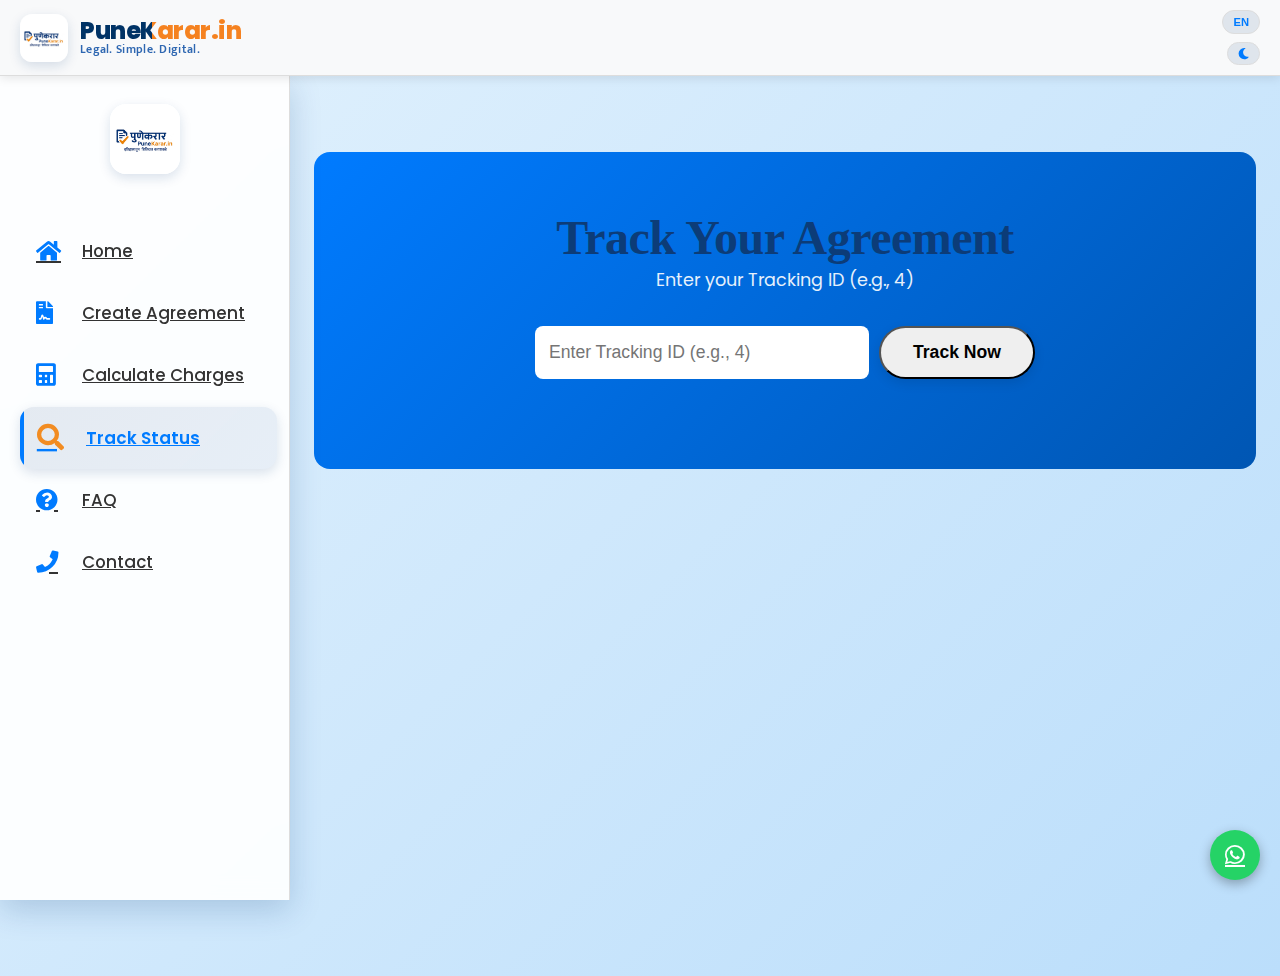
<file: track.html>
<!DOCTYPE html>
<html lang="en" data-theme="light" data-lang="en">
<head>
    <meta charset="UTF-8">
    <meta name="viewport" content="width=device-width, initial-scale=1.0">
    <title data-en="Track Agreement Status - Punekarar" data-mr="करार स्थिती तपासा - पुणेकरार">Track Agreement Status</title>
    <meta name="description" data-en="Track your rent agreement status using your unique Tracking ID." data-mr="तुमच्या युनिक ट्रॅकिंग आयडीने करार स्थिती तपासा।">
    <link href="https://fonts.googleapis.com/css2?family=Poppins:wght@400;500;600;700&family=Mukta:wght@400;600;700&display=swap" rel="stylesheet">
    <link rel="stylesheet" href="https://cdnjs.cloudflare.com/ajax/libs/font-awesome/5.15.4/css/all.min.css">
    <link rel="stylesheet" href="styles.css">
    <link rel="icon" href="logo.png">
</head>
<body>

    <!-- Preloader -->
    <div class="preloader"><img src="logo.png" class="preloader-logo"></div>

     <!-- Sticky Top Bar -->
<div class="top-bar sticky">
    <div class="brand">
        <img src="logo.png" alt="Punekarar">
        <div class="brand-text">
            <span class="brand-name">PuneKarar.in</span>
            <span class="brand-tagline">Legal. Simple. Digital.</span>
        </div>
    </div>

    <!-- Combined container for language + theme toggle -->
    <div class="top-controls">
        <div class="lang-toggle">
            <button id="langToggle" class="lang-btn">
                <span class="lang-text">EN</span>
            </button>
        </div>
        <div class="theme-toggle">
            <button id="themeToggle" class="theme-btn">
                <i class="fas fa-moon"></i>
            </button>
        </div>
    </div>
</div>


    <!-- Hamburger -->
    <div class="hamburger-menu"><i class="fas fa-bars"></i></div>

    <!-- Sidebar -->
    <div class="sidebar">
        <div class="sidebar-header">
            <img src="logo.png" alt="Punekarar">
        </div>
        <ul id="sidebarMenu"></ul>
    </div>

    <!-- Main Content -->
    <div class="main-content">
        <div class="container">

            <!-- Track Hero -->
            <div class="hero-track" data-aos="fade-up">
                <h1 data-en="Track Your Agreement" data-mr="तुमचा करार तपासा">Track Your Agreement</h1>
                <p data-en="Enter your Tracking ID (e.g., 4)" data-mr="ट्रॅकिंग आयडी टाका (उदा. ४)">
                    Enter your Tracking ID (e.g., 4)
                </p>

                <div class="track-form">
                    <input type="number" id="trackingId" placeholder="Enter Tracking ID (e.g., 4)" min="1" required>
                    <button id="trackBtn" class="cta large">Track Now</button>
                </div>

                <div id="statusResult" class="status-box" style="display:none;">
                    <div class="status-header">
                        <h3>Agreement Status</h3>
                        <span id="statusBadge" class="badge pending">Pending</span>
                    </div>
                    <div class="status-details">
    <p><strong>Tracking ID</strong> <span id="tid"></span></p>
    <p><strong>Landlord</strong> <span id="landlord"></span></p>
    <p><strong>Tenant</strong> <span id="tenant"></span></p>
    <p><strong>Property</strong> <span id="property"></span></p>
    <p><strong>Submitted</strong> <span id="submitted"></span></p>
    <p><strong>Current Status</strong> <span id="currentStatus"></span></p>
    <p><strong>Next Step</strong> <span id="nextStep"></span></p>
</div>
                    <div class="status-timeline">
    <div class="step done" id="step1"><i class="fas fa-check"></i> Submitted</div>
    <div class="step" id="step2"><i class="fas fa-hourglass-half"></i> Verification</div>
    <div class="step" id="step3"><i class="fas fa-fingerprint"></i> Biometric Scheduled</div>
    <div class="step" id="step4"><i class="fas fa-file-signature"></i> Agreement Ready</div>
    <div class="step" id="step5"><i class="fas fa-paper-plane"></i> Delivered</div>
</div>

                    <!-- Download Button (Only if completed) -->
                    <div id="downloadSection" style="margin-top: 20px; text-align: center; display: none;">
                        <a href="#" id="downloadBtn" class="cta green">
                            <i class="fas fa-download"></i> Download Agreement PDF
                        </a>
                    </div>
                </div>

                <div id="errorMsg" class="error-msg" style="display:none;">
                    <i class="fas fa-exclamation-triangle"></i>
                    <span></span>
                </div>
            </div>

        </div>
    </div>

    <!-- WhatsApp Float -->
    <a href="https://wa.me/918830402939?text=Hi,%20My%20 track ID:%20" class="whatsapp-float" target="_blank">
        <i class="fab fa-whatsapp"></i>
    </a>

    <!-- Scripts -->
    <script src="script.js"></script>
    <script>
        // Auto-fill Tracking ID from URL (?id=4)
        const urlParams = new URLSearchParams(window.location.search);
        const urlId = urlParams.get('id');
        if (urlId && !isNaN(urlId)) {
            document.getElementById('trackingId').value = urlId;
            document.getElementById('trackBtn').click();
        }

        // Track Status Logic
        document.getElementById('trackBtn').addEventListener('click', async () => {
            let tid = document.getElementById('trackingId').value.trim();
            if (!tid || isNaN(tid) || tid <= 0) {
                showError('Please enter a valid Tracking ID (e.g., 4)');
                return;
            }

            tid = parseInt(tid); // Ensure number
            const result = document.getElementById('statusResult');
            const error = document.getElementById('errorMsg');
            const btn = document.getElementById('trackBtn');

            hide(error);
            hide(result);
            btn.innerHTML = '<i class="fas fa-spinner fa-spin"></i> Checking...';
            btn.disabled = true;

            try {
                // API CALL - Use numeric ID
                const res = await fetch(`http://localhost:5000/api/agreements/track/${tid}`);
                const data = await res.json();

                if (!res.ok) {
                    throw new Error(data.message || 'Agreement not found');
                }

                // Fill Data
                document.getElementById('tid').textContent = data.id;
                document.getElementById('landlord').textContent = data.landlord_name || 'N/A';
                document.getElementById('tenant').textContent = data.tenant_name || 'N/A';
                document.getElementById('property').textContent = `${data.property_address}, ${data.property_city} - ${data.property_pincode}`;
                document.getElementById('submitted').textContent = formatDate(data.created_at);

                // Status Mapping
                const statusMap = {
                    pending: { text: 'Verification Pending', color: 'orange', next: 'Our team is reviewing your documents', step: 1 },
                    verified: { text: 'Documents Verified', color: 'blue', next: 'Biometric slot will be assigned soon', step: 2 },
                    biometric_scheduled: { text: 'Biometric Scheduled', color: 'purple', next: 'Agent will visit on scheduled date', step: 3 },
                    signed: { text: 'Agreement Signed', color: 'green', next: 'Final PDF is being generated...', step: 4 },
                    completed: { text: 'Delivered!', color: 'success', next: 'Check your email & WhatsApp', step: 5 }
                };

                const status = statusMap[data.status] || statusMap.pending;
                document.getElementById('currentStatus').textContent = status.text;
                document.getElementById('nextStep').textContent = status.next;
                const badge = document.getElementById('statusBadge');
                badge.textContent = status.text;
                badge.className = `badge ${status.color}`;

                // Timeline
                for (let i = 1; i <= 5; i++) {
                    const step = document.getElementById(`step${i}`);
                    if (i <= status.step) {
                        step.classList.add('done');
                    } else {
                        step.classList.remove('done');
                    }
                }

                // Show Download Button if completed
                const downloadSection = document.getElementById('downloadSection');
                const downloadBtn = document.getElementById('downloadBtn');
                if (data.status === 'completed' && data.pdf_url) {
                    downloadBtn.href = data.pdf_url;
                    downloadSection.style.display = 'block';
                } else {
                    downloadSection.style.display = 'none';
                }

                show(result);
                result.scrollIntoView({ behavior: 'smooth' });

            } catch (err) {
                showError(err.message || 'Invalid Tracking ID');
            } finally {
                btn.innerHTML = 'Track Now';
                btn.disabled = false;
            }
        });

        // Enter key support
        document.getElementById('trackingId').addEventListener('keypress', e => {
            if (e.key === 'Enter') document.getElementById('trackBtn').click();
        });

        // Helper Functions
        function show(el) { el.style.display = 'block'; }
        function hide(el) { el.style.display = 'none'; }
        function showError(msg) {
            const error = document.getElementById('errorMsg');
            error.querySelector('span').textContent = msg;
            show(error);
            hide(document.getElementById('statusResult'));
        }
        function formatDate(dateStr) {
            return new Date(dateStr).toLocaleString('en-IN', {
                day: '2-digit', month: 'short', year: 'numeric',
                hour: '2-digit', minute: '2-digit'
            });
        }

        // Update WhatsApp link with ID
        document.getElementById('trackingId').addEventListener('input', e => {
            const wa = document.querySelector('.whatsapp-float');
            wa.href = `https://wa.me/918830402939?text=Hi,%20My%20Tracking%20ID:%20${e.target.value}`;
        });
    </script>
</body>
</html>
</file>
<file: styles.css>
/* ========================================
   ROOT & BRAND COLORS (FROM LOGO)
   ======================================== */
:root {
    --primary: #0C3C78;
    --accent: #F28C22;
    --secondary: #2E67B1;
    --danger: #ff5252;
    --success: #28a745;
    --light: #f8fdff;
    --bg: #ffffff;
    --card: rgba(255, 255, 255, 0.92);
    --border: #bbdefb;
    --text: #555;
    --heading: #0C3C78;
    --shadow-sm: 0 4px 12px rgba(12, 60, 120, 0.15);
    --shadow-md: 0 10px 30px rgba(12, 60, 120, 0.2);
    --radius: 16px;
    --transition: all 0.3s cubic-bezier(0.4, 0, 0.2, 1);
}

[data-theme="dark"] {
    --bg: #0f172a;
    --card: rgba(15, 23, 42, 0.92);
    --text: #e2e8f0;
    --heading: #f1f5f9;
    --border: #334155;
    --shadow-sm: 0 4px 12px rgba(0, 0, 0, 0.3);
    --shadow-md: 0 10px 30px rgba(0, 0, 0, 0.4);
    background: #0f172a;
    color: var(--text);
}

/* ========================================
   MARATHI FONT
   ======================================== */
.brand-tagline,
.marathi-text,
.marathi,
body:lang(mr),
[data-lang="mr"],
label:lang(mr),
h1:lang(mr),
h2:lang(mr),
h3:lang(mr),
h4:lang(mr),
button:lang(mr),
input:lang(mr),
textarea:lang(mr),
select:lang(mr) {
    font-family: 'Mukta', sans-serif !important;
    letter-spacing: 0.3px;
    font-weight: 600;
}

/* ========================================
   TOP BAR
   ======================================== */
.top-bar {
    position: fixed;
    top: 0; left: 0;
    width: 100%; height: 76px;
    background: var(--card);
    backdrop-filter: blur(12px);
    box-shadow: 0 4px 20px rgba(12, 60, 120, 0.15);
    z-index: 999;
    display: flex;
    align-items: center;
    justify-content: space-between;
    padding: 0 24px;
    border-bottom: 1px solid var(--border);
    transition: var(--transition);
}
.top-bar:hover {
    box-shadow: 0 6px 25px rgba(12, 60, 120, 0.2);
}

/* ========================================
   BRAND
   ======================================== */
.brand {
    display: flex;
    align-items: center;
    gap: 12px;
}
.brand img {
    width: 48px;
    height: 48px;
    border-radius: 12px;
    object-fit: contain;
    box-shadow: var(--shadow-sm);
    transition: transform 0.3s ease;
    cursor: pointer;
}
.brand img:hover {
    transform: scale(1.1) rotate(5deg);
}
.brand img.enlarged {
    transform: scale(1.3);
}

.brand-text {
    display: flex;
    flex-direction: column;
    line-height: 1.2;
}
.brand-name {
    font-size: 1.5rem;
    font-weight: 800;
    background: linear-gradient(90deg, #003366 0%, #003366 45%, #f58220 45%, #f58220 100%);
    -webkit-background-clip: text;
    -webkit-text-fill-color: transparent;
    background-clip: text;
    display: inline-block;
    letter-spacing: -0.5px;
}
.brand-tagline {
    font-size: 0.78rem;
    color: var(--secondary);
    margin-top: -2px;
}

/* Dark Mode Gradient */
[data-theme="dark"] .brand-name {
    background: linear-gradient(90deg, #4da6ff 0%, #4da6ff 45%, #ffb84d 45%, #ffb84d 100%);
    -webkit-background-clip: text;
    -webkit-text-fill-color: transparent;
    background-clip: text;
}

/* ========================================
   RIGHT SIDE CONTROLS (LANG + THEME)
   ======================================== */
.top-controls {
    display: flex;
    flex-direction: column; /* stack vertically */
    align-items: flex-end;
    gap: 8px;
}

/* ========================================
   LANGUAGE TOGGLE
   ======================================== */
.lang-btn {
    background: rgba(12, 60, 120, 0.1);
    color: var(--primary);
    border: 1.5px solid var(--border);
    border-radius: 50px;
    padding: 5px 10px;
    font-weight: 600;
    font-size: 0.7rem;
    display: flex;
    align-items: center;
    gap: 6px;
    cursor: pointer;
    transition: var(--transition);
}
.lang-btn:hover {
    background: rgba(12, 60, 120, 0.2);
    transform: translateY(-1px);
}
.lang-en, .lang-mr {
    opacity: 0.7;
    transition: opacity 0.2s;
}
[data-lang="en"] .lang-en,
[data-lang="mr"] .lang-mr {
    opacity: 1;
    font-weight: 700;
}

/* Dark Mode */
[data-theme="dark"] .lang-btn {
    background: rgba(242, 140, 34, 0.15);
    color: var(--accent);
    border-color: rgba(242, 140, 34, 0.3);
}

/* ========================================
   THEME TOGGLE
   ======================================== */
.theme-btn {
    background: rgba(12, 60, 120, 0.1);
    color: var(--primary);
    border: 1.5px solid var(--border);
    border-radius: 50px;
    padding: 5px 10px;
    display: flex;
    align-items: center;
    justify-content: center;
    font-size: 0.7rem;
    cursor: pointer;
    transition: var(--transition);
}
.theme-btn:hover {
    background: rgba(12, 60, 120, 0.2);
    transform: translateY(-1px);
}

/* Dark Mode */
[data-theme="dark"] .theme-btn {
    background: rgba(242, 140, 34, 0.15);
    color: var(--accent);
    border-color: rgba(242, 140, 34, 0.3);
}

/* ========================================
   RESPONSIVE
   ======================================== */
@media (max-width: 768px) {
    .top-bar {
        padding: 0 16px;
        height: 70px;
    }
    .brand img {
        width: 42px;
        height: 42px;
    }
    .brand-name {
        font-size: 1.3rem;
    }
    .top-controls {
        gap: 6px;
    }
}



/* ========================================
   CALL NOW POPUP (AUTO EVERY 30 SEC)
   ======================================== */
.popup-overlay {
    position: fixed;
    top: 0; left: 0; width: 100%; height: 100%;
    background: rgba(0, 0, 0, 0.6);
    backdrop-filter: blur(8px);
    display: flex;
    align-items: center;
    justify-content: center;
    z-index: 9999;
    opacity: 0;
    visibility: hidden;
    transition: all 0.4s ease;
}

.popup-overlay.show {
    opacity: 1;
    visibility: visible;
}

.popup-card {
    background: white;
    border-radius: 24px;
    padding: 32px 24px;
    max-width: 320px;
    width: 90%;
    text-align: center;
    box-shadow: 0 20px 50px rgba(0, 0, 0, 0.3);
    position: relative;
    transform: scale(0.8);
    transition: transform 0.4s ease;
}

.popup-overlay.show .popup-card {
    transform: scale(1);
}

.popup-close {
    position: absolute;
    top: 12px; right: 12px;
    width: 36px; height: 36px;
    background: rgba(0,0,0,0.1);
    border: none;
    border-radius: 50%;
    color: #666;
    font-size: 1.1rem;
    cursor: pointer;
    transition: 0.3s;
}

.popup-close:hover {
    background: var(--danger);
    color: white;
}

.popup-icon {
    width: 70px; height: 70px;
    background: linear-gradient(135deg, #d32f2f, #f44336);
    color: white;
    border-radius: 50%;
    display: flex;
    align-items: center;
    justify-content: center;
    font-size: 2rem;
    margin: 0 auto 16px;
    animation: pulse-call 2s infinite;
}

.popup-card h3 {
    font-size: 1.4rem;
    color: #1a1a1a;
    margin-bottom: 8px;
}

.popup-card p {
    color: #555;
    font-size: 0.95rem;
    margin-bottom: 16px;
}

.popup-number {
    display: flex;
    align-items: center;
    justify-content: center;
    gap: 8px;
    font-size: 1.3rem;
    font-weight: 700;
    color: #d32f2f;
    margin: 16px 0;
}

.popup-cta {
    display: inline-flex;
    align-items: center;
    gap: 10px;
    background: linear-gradient(135deg, #d32f2f, #f44336);
    color: white;
    padding: 14px 28px;
    border-radius: 50px;
    text-decoration: none;
    font-weight: 600;
    font-size: 1.1rem;
    margin: 16px 0;
    box-shadow: 0 6px 16px rgba(211, 47, 47, 0.3);
    transition: 0.3s;
}

.popup-cta:hover {
    transform: translateY(-3px);
    box-shadow: 0 10px 20px rgba(211, 47, 47, 0.4);
}

.popup-card small {
    display: block;
    color: #888;
    font-size: 0.8rem;
    margin-top: 12px;
}

/* Mobile */
@media (max-width: 576px) {
    .popup-card {
        padding: 24px 16px;
    }
    .popup-icon {
        width: 60px; height: 60px; font-size: 1.8rem;
    }
}


/* ========================================
   RESET & BASE
   ======================================== */
* { margin: 0; padding: 0; box-sizing: border-box; }
html { scroll-behavior: smooth; font-size: 16px; }
body { 
    font-family: 'Poppins', sans-serif; 
    background: linear-gradient(135deg, #e3f2fd 0%, #bbdefb 100%);
    color: var(--text); 
    line-height: 1.8; 
    min-height: 100vh;
    overflow-x: hidden;
    transition: background 0.3s ease;
}
[data-theme="dark"] body {
    background: #0f172a;
}
.container { max-width: 1200px; margin: 0 auto; padding: 0 24px; }

/* ========================================
   TYPOGRAPHY
   ======================================== */
h1, h2, h3, h4 { 
    font-family: 'Playfair Display', serif; 
    color: var(--heading); 
    font-weight: 700; 
    letter-spacing: -0.5px;
}
h1 { font-size: 3rem; line-height: 1.1; }
h2 { 
    font-size: 2.3rem; 
    text-align: center; 
    margin-bottom: 48px; 
    position: relative;
}
h2::after { 
    content: ''; 
    width: 90px; height: 5px; 
    background: linear-gradient(90deg, var(--primary), var(--secondary)); 
    display: block; 
    margin: 16px auto 0; 
    border-radius: 3px; 
}
p { font-size: 1.1rem; margin-bottom: 18px; opacity: 0.9; }
.text-center { text-align: center; }

/* ========================================
   PRELOADER
   ======================================== */
.preloader { 
    position: fixed; top: 0; left: 0; width: 100%; height: 100%; 
    background: var(--bg); display: flex; justify-content: center; align-items: center; 
    z-index: 9999; transition: opacity 0.3s ease;
}
.preloader-logo { width: 80px; animation: pulse 1.5s infinite; }
@keyframes pulse { 0%, 100% { transform: scale(1); } 50% { transform: scale(1.1); } }

/* ========================================
   HAMBURGER
   ======================================== */
.hamburger-menu {
    position: fixed; top: 12px; left: 20px; font-size: 28px; color: var(--primary);
    cursor: pointer; z-index: 1001; background: var(--card); width: 50px; height: 50px;
    border-radius: 50%; display: flex; justify-content: center; align-items: center;
    box-shadow: var(--shadow-sm); display: none; transition: var(--transition);
}
.hamburger-menu:hover { transform: scale(1.1); }
@media (max-width: 992px) { 
    .hamburger-menu { display: flex; } 
    .brand { margin-left: 70px; } 
}

/* ========================================
   SIDEBAR
   ======================================== */
.sidebar {
    position: fixed; top: 76px; left: 0; width: 290px; 
    height: calc(100vh - 76px); background: var(--card);
    backdrop-filter: blur(10px); box-shadow: var(--shadow-md);
    z-index: 998; padding: 28px 0; border-right: 1px solid var(--border);
    overflow-y: auto; transition: var(--transition); transform: translateX(0);
}
.sidebar-header { 
    text-align: center; margin-bottom: 24px; padding: 0 20px;
}
.sidebar-header img { 
    width: 70px; border-radius: 16px; box-shadow: var(--shadow-sm); margin-bottom: 12px; 
}
.sidebar-brand-text .brand-name {
    font-size: 1.4rem; font-weight: 800; color: var(--primary);
    background: linear-gradient(90deg, var(--primary), var(--secondary));
    -webkit-background-clip: text; -webkit-text-fill-color: transparent;
    background-clip: text;
}
.sidebar-brand-text .brand-tagline {
    font-family: 'Mukta', sans-serif; font-weight: 600;
    color: var(--secondary); font-size: 0.78rem; margin-top: -2px;
}



/* Menu */
#sidebarMenu a { 
    display: flex; align-items: center; padding: 16px 20px; 
    margin: 0 16px; border-radius: 14px; 
    color: var(--text); font-weight: 500; 
    transition: var(--transition); font-size: 1.05rem;
    position: relative; overflow: hidden;
}
#sidebarMenu a i { 
    width: 32px; font-size: 1.4rem; margin-right: 14px; 
    color: var(--primary); transition: var(--transition);
}
#sidebarMenu a::before {
    content: ''; position: absolute; left: 0; top: 0; width: 4px; height: 100%;
    background: var(--primary); transform: scaleY(0); transition: var(--transition);
}
#sidebarMenu a:hover, #sidebarMenu a.active {
    background: linear-gradient(135deg, rgba(12, 60, 120, 0.1), rgba(46, 103, 177, 0.1));
    color: var(--primary); font-weight: 600; transform: translateX(4px);
    box-shadow: 0 4px 12px rgba(12, 60, 120, 0.15);
}
#sidebarMenu a:hover::before, #sidebarMenu a.active::before { transform: scaleY(1); }
#sidebarMenu a:hover i, #sidebarMenu a.active i { transform: scale(1.2); color: var(--accent); }

[data-theme="dark"] #sidebarMenu a { color: #e2e8f0; }
[data-theme="dark"] #sidebarMenu a:hover,
[data-theme="dark"] #sidebarMenu a.active {
    background: rgba(242, 140, 34, 0.15); color: var(--accent);
}
[data-theme="dark"] #sidebarMenu a i { color: var(--secondary); }
[data-theme="dark"] #sidebarMenu a:hover i,
[data-theme="dark"] #sidebarMenu a.active i { color: var(--accent); }

@media (max-width: 992px) {
    .sidebar { transform: translateX(-100%); }
    .sidebar.active { transform: translateX(0); }
}

/* ========================================
   MAIN CONTENT
   ======================================== */
.main-content {
    margin-left: 290px; margin-top: 76px; min-height: calc(100vh - 76px);
    transition: margin-left 0.3s ease;
}
@media (max-width: 992px) { .main-content { margin-left: 0 !important; } }

/* ========================================
   SECTION BLOCK
   ======================================== */
.section-block {
    padding: 70px 0;
    background: transparent;
}
.section-block > * {
    max-width: 1000px;
    margin: 0 auto;
}

/* ========================================
   MODERN HERO SECTION (PREMIUM GOVT STYLE)
   ======================================== */
.hero-govt {
    position: relative;
    background: linear-gradient(135deg, #e0f2ff 0%, #f8fdff 100%);
    border-radius: 24px;
    padding: 80px 32px;
    margin: 32px auto 70px;
    max-width: 1100px;
    text-align: center;
    overflow: hidden;
    box-shadow: 
        0 10px 30px rgba(12, 60, 120, 0.12),
        0 0 80px rgba(0, 120, 255, 0.08);
    border: 1px solid rgba(0, 120, 255, 0.15);
    backdrop-filter: blur(12px);
}

.hero-govt::before {
    content: '';
    position: absolute;
    top: -60%; left: -60%;
    width: 220%; height: 220%;
    background: 
        radial-gradient(circle at 20% 30%, rgba(0, 120, 255, 0.12), transparent 50%),
        radial-gradient(circle at 80% 70%, rgba(0, 180, 216, 0.1), transparent 50%);
    animation: float 25s infinite ease-in-out;
    pointer-events: none;
}

@keyframes float {
    0%, 100% { transform: translate(0, 0) rotate(0deg); }
    50% { transform: translate(60px, -40px) rotate(180deg); }
}

/* Trust Seal */
.govt-seal {
    width: 100px; height: 100px;
    background: linear-gradient(135deg, #0b3d91, #42a5f5);
    color: white;
    border-radius: 50%;
    display: inline-flex;
    align-items: center;
    justify-content: center;
    font-size: 2.8rem;
    margin-bottom: 20px;
    box-shadow: 0 8px 25px rgba(11, 61, 145, 0.3);
    animation: pulse-govt 2.5s infinite;
}

@keyframes pulse-govt {
    0%, 100% { box-shadow: 0 8px 25px rgba(11, 61, 145, 0.3); }
    70% { box-shadow: 0 0 0 25px rgba(11, 61, 145, 0); }
}

/* Headline */
.hero-headline {
    font-size: 2.6rem;
    font-weight: 800;
    color: #1b365d;
    line-height: 1.15;
    margin-bottom: 16px;
}

.hero-headline .gradient-text {
    background: linear-gradient(90deg, #0078ff, #00b4d8);
    -webkit-background-clip: text;
    -webkit-text-fill-color: transparent;
    background-clip: text;
    font-weight: 900;
}

/* Subtext */
.hero-subtext {
    color: #444;
    font-size: 1.2rem;
    margin-bottom: 32px;
    font-weight: 500;
    opacity: 0.9;
}

/* CTA Group */
.cta-group {
    display: flex;
    justify-content: center;
    gap: 16px;
    flex-wrap: wrap;
    margin-top: 36px;
}

/* Modern Pill Buttons */
.cta {
    padding: 14px 32px;
    border-radius: 999px;
    font-weight: 600;
    font-size: 1.1rem;
    transition: all 0.3s cubic-bezier(0.4, 0, 0.2, 1);
    position: relative;
    overflow: hidden;
    display: inline-flex;
    align-items: center;
    gap: 10px;
    text-decoration: none;
    cursor: pointer;
    box-shadow: 0 4px 12px rgba(0,0,0,0.1);
}

.cta.blue {
    background: linear-gradient(90deg, #0078ff, #00b4d8);
    color: white;
    box-shadow: 0 6px 16px rgba(0, 120, 255, 0.3);
}

.cta.orange {
    background: linear-gradient(90deg, #ffb703, #fb8500);
    color: white;
    box-shadow: 0 6px 16px rgba(251, 133, 0, 0.3);
}

.cta.green {
    background: linear-gradient(90deg, #00b32d, #00e676);
    color: white;
    box-shadow: 0 6px 16px rgba(0, 179, 45, 0.3);
}

.cta:hover {
    transform: translateY(-3px) scale(1.02);
    box-shadow: 0 10px 20px rgba(0,0,0,0.15);
}

.cta.blue:hover { box-shadow: 0 10px 25px rgba(0, 120, 255, 0.4); }
.cta.orange:hover { box-shadow: 0 10px 25px rgba(251, 133, 0, 0.4); }
.cta.green:hover { box-shadow: 0 10px 25px rgba(0, 179, 45, 0.4); }

.cta .icon {
    font-size: 1.3rem;
    transition: transform 0.3s ease;
}

.cta:hover .icon {
    transform: translateX(4px);
}

/* Trust Badges */
.trust-badges {
    display: flex;
    justify-content: center;
    gap: 20px;
    margin-top: 32px;
    flex-wrap: wrap;
}

.trust-badge {
    display: flex;
    align-items: center;
    gap: 8px;
    background: rgba(255, 255, 255, 0.7);
    padding: 8px 16px;
    border-radius: 50px;
    font-size: 0.9rem;
    font-weight: 600;
    color: #1b365d;
    backdrop-filter: blur(6px);
    border: 1px solid rgba(0, 120, 255, 0.2);
    box-shadow: 0 2px 8px rgba(0,0,0,0.05);
}

.trust-badge i {
    color: #00b32d;
    font-size: 1.1rem;
}

/* ========================================
   BENEFITS GRID
   ======================================== */
.benefits-grid {
    display: grid; grid-template-columns: repeat(auto-fit, minmax(250px, 1fr)); gap: 24px; margin-top: 40px;
}
.benefit {
    text-align: center; padding: 28px 20px; background: var(--card); border-radius: 18px;
    box-shadow: var(--shadow-sm); transition: var(--transition); backdrop-filter: blur(8px);
    border: 1px solid var(--border);
}
.benefit:hover { transform: translateY(-8px); box-shadow: var(--shadow-md); }
.benefit i { font-size: 2.8rem; color: var(--primary); margin-bottom: 16px; }
.benefit h3 { color: var(--heading); font-size: 1.3rem; margin-bottom: 8px; }

/* ========================================
   PROCESS TIMELINE
   ======================================== */
.process-timeline {
    display: flex; justify-content: space-between; flex-wrap: wrap; gap: 20px; margin-top: 40px; position: relative;
}
.process-step { flex: 1; min-width: 200px; text-align: center; }
.step-circle { 
    width: 50px; height: 50px; background: var(--primary); color: white;
    border-radius: 50%; display: flex; align-items: center; justify-content: center;
    font-size: 1.4rem; margin: 0 auto 16px; box-shadow: var(--shadow-sm);
}
.timeline-line { flex: 1; height: 4px; background: var(--border); margin: 25px 10px; display: none; }
@media (min-width: 768px) { .timeline-line { display: block; } .process-timeline { flex-wrap: nowrap; } }

/* ========================================
   CALCULATOR
   ======================================== */
#calculator { background: rgba(227, 242, 253, 0.6); border-radius: 24px; padding: 50px 20px; }
.calculator-widget {
    background: var(--card); padding: 36px; border-radius: 20px; max-width: 520px; margin: 0 auto;
    box-shadow: var(--shadow-md); border: 1px solid var(--border); backdrop-filter: blur(10px);
}
.calc-input { margin-bottom: 20px; }
.calc-input label { display: block; margin-bottom: 8px; color: var(--primary); font-weight: 600; }
.calc-input input, .calc-input select {
    width: 100%; padding: 14px 16px; border: 2px solid var(--border); border-radius: 12px;
    background: rgba(255, 255, 255, 0.8); font-size: 1rem; color: #333; transition: var(--transition);
}
.calc-input input:focus, .calc-input select:focus {
    border-color: var(--primary); background: white; box-shadow: 0 0 0 4px rgba(12, 60, 120, 0.15); outline: none;
}
.calc-result { background: white; padding: 24px; border-radius: 16px; margin-top: 24px; border: 2px solid var(--border); }
.calc-result h3 { color: var(--primary); text-align: center; margin-bottom: 16px; }
.separator { margin: 16px 0; border-color: var(--border); }

/* ========================================
   SERVICE AREAS
   ======================================== */
.areas-grid {
    display: flex; flex-wrap: wrap; gap: 12px; justify-content: center; margin-top: 20px;
}
.area-tag {
    background: rgba(12, 60, 120, 0.15); color: var(--primary); padding: 10px 18px;
    border-radius: 50px; font-size: 0.95rem; font-weight: 600; border: 1px solid rgba(12, 60, 120, 0.2);
}

/* ========================================
   COMPLIANCE
   ======================================== */
.compliance-grid {
    display: grid; grid-template-columns: repeat(auto-fit, minmax(220px, 1fr)); gap: 20px; margin-top: 30px;
}
.compliance-item {
    text-align: center; padding: 24px; background: var(--card); border-radius: 16px;
    box-shadow: var(--shadow-sm); border: 1px solid var(--border);
}
.compliance-item i { font-size: 2.2rem; color: var(--primary); margin-bottom: 12px; }

/* ========================================
   TESTIMONIALS
   ======================================== */
.testimonials {
    display: grid; grid-template-columns: repeat(auto-fit, minmax(280px, 1fr)); gap: 24px; margin-top: 30px;
}
.testimonial {
    background: var(--card); padding: 28px; border-radius: 18px; font-style: italic;
    box-shadow: var(--shadow-sm); border: 1px solid var(--border);
}
.testimonial strong { display: block; margin-top: 16px; color: var(--primary); font-style: normal; font-weight: 600; }

/* ========================================
   FAQ
   ======================================== */
.faq { max-width: 800px; margin: 0 auto; }
details {
    background: var(--card); margin-bottom: 16px; border-radius: 16px; overflow: hidden;
    box-shadow: var(--shadow-sm); border: 1px solid var(--border);
}
summary {
    padding: 18px 24px; font-weight: 600; color: var(--primary); cursor: pointer;
    position: relative;
}
summary::after { content: '+'; position: absolute; right: 24px; font-weight: bold; font-size: 1.4rem; }
details[open] summary::after { content: '−'; }
details p { padding: 0 24px 24px; color: var(--text); }

/* ========================================
   AGENT SECTION
   ======================================== */
.cta.franchise {
    display: inline-block;
    margin-top: 20px;
    background: linear-gradient(90deg, #0078ff, #00b4d8);
    color: #fff;
    padding: 12px 28px;
    border-radius: 50px;
    font-weight: 600;
    text-decoration: none;
    transition: all 0.3s ease;
}
.cta.franchise:hover {
    transform: translateY(-2px);
    box-shadow: 0 4px 12px rgba(0,120,255,0.3);
}

/* Popup Overlay */
.popup-overlay {
  position: fixed;
  inset: 0;
  background: rgba(0, 0, 0, 0.6);
  backdrop-filter: blur(4px);
  display: none;
  justify-content: center;
  align-items: center;
  z-index: 9999;
}

/* Popup Box tracking id */
.popup-box {
  background: #fff;
  color: #222;
  padding: 24px 32px;
  border-radius: 12px;
  max-width: 400px;
  text-align: center;
  box-shadow: 0 10px 25px rgba(0, 0, 0, 0.2);
  animation: popIn 0.3s ease;
}

/* Heading */
.popup-box h2 {
  color: #0077cc;
  margin-bottom: 10px;
}

/* Tracking ID text */
#popupMessage {
  font-size: 1rem;
  margin-bottom: 20px;
  line-height: 1.5;
}

/* Close button */
#closePopup {
  background: #0077cc;
  color: white;
  border: none;
  padding: 10px 18px;
  border-radius: 8px;
  cursor: pointer;
  font-weight: 600;
}
#closePopup:hover {
  background: #005fa3;
}

/* Animation */
@keyframes popIn {
  from {
    transform: scale(0.8);
    opacity: 0;
  }
  to {
    transform: scale(1);
    opacity: 1;
  }
}





/* ========================================
   FOOTER CONTACT
   ======================================== */
.footer-contact {
    background: var(--card); border-radius: 24px; text-align: center; padding: 60px 30px;
    box-shadow: var(--shadow-md); border: 1px solid var(--border); margin: 40px auto;
    max-width: 900px;
}
.contact-details p { margin-bottom: 14px; font-size: 1.1rem; }
.contact-details a { color: var(--primary); font-weight: 600; }
.social-links { margin-top: 30px; }
.social-icon {
    display: inline-block; width: 50px; height: 50px; background: var(--primary); color: white;
    border-radius: 50%; display: flex; align-items: center; justify-content: center;
    margin: 0 8px; font-size: 1.4rem; transition: var(--transition);
}
.social-icon:hover { background: var(--secondary); transform: translateY(-3px); }

/* ===========================
   FLOATING CONTACT BAR (CENTERED)
   =========================== */
.floating-contact-bar {
  position: fixed;
  bottom: 15px;
  left: 50%;
  transform: translateX(-50%);
  background: var(--card);
  border: 1px solid var(--border);
  border-radius: 50px;
  display: flex;
  gap: 12px;
  align-items: center;
  justify-content: center;
  padding: 10px 20px;
  box-shadow: 0 4px 20px rgba(0,0,0,0.15);
  z-index: 1000;
  backdrop-filter: blur(10px);
}

/* Contact Buttons */
.contact-link {
  display: flex;
  align-items: center;
  gap: 8px;
  font-weight: 600;
  text-decoration: none;
  font-size: 0.95rem;
  padding: 6px 14px;
  border-radius: 30px;
  transition: all 0.3s ease;
}

/* WhatsApp */
.contact-link.whatsapp {
  background: #25D366;
  color: #fff;
  width: 42px;
  height: 42px;
  justify-content: center;
}
.contact-link.whatsapp i {
  font-size: 1.2rem;
}
.contact-link.whatsapp:hover {
  background: #1EBE5B;
  transform: scale(1.05);
}

/* Call */
.contact-link.call {
  background: #007BFF;
  color: #fff;
  padding: 6px 16px;
}
.contact-link.call:hover {
  background: #0056b3;
  transform: scale(1.05);
}

/* Icons */
.contact-link i {
  font-size: 1rem;
}

/* ✅ Mobile: same row, just smaller */
@media (max-width: 768px) {
  .floating-contact-bar {
    gap: 8px;
    padding: 8px 12px;
    bottom: 10px;
  }

  .contact-link {
    font-size: 0.8rem;
    padding: 5px 10px;
    gap: 6px;
  }

  .contact-link.whatsapp {
    width: 36px;
    height: 36px;
  }

  .contact-link i {
    font-size: 0.9rem;
  }

  .contact-link.call span {
    font-size: 0.85rem;
  }
}



/* ========================================
   AGREEMENT FORM STYLING
   ======================================== */
.agreement-form {
    background: var(--card);
    backdrop-filter: blur(14px);
    border-radius: 24px;
    padding: 48px 36px;
    box-shadow: var(--shadow-md);
    border: 1px solid var(--border);
    transition: var(--transition);
}

.agreement-form:hover {
    transform: translateY(-4px);
    box-shadow: 0 10px 40px rgba(12, 60, 120, 0.2);
}

/* GRID LAYOUT */
.form-grid {
    display: grid;
    grid-template-columns: repeat(auto-fit, minmax(380px, 1fr));
    gap: 32px;
}

.form-section {
    background: rgba(255, 255, 255, 0.8);
    border-radius: 18px;
    padding: 28px 24px;
    box-shadow: var(--shadow-sm);
    border: 1px solid var(--border);
    position: relative;
}
[data-theme="dark"] .form-section {
    background: rgba(15, 23, 42, 0.85);
}

/* SECTION HEADINGS */
.form-section h3 {
    font-family: 'Playfair Display', serif;
    font-size: 1.4rem;
    color: var(--primary);
    margin-bottom: 18px;
    display: flex;
    align-items: center;
    gap: 10px;
}
.form-section h3 i {
    color: var(--accent);
}

/* INPUT FIELDS */
.form-group {
    position: relative;
    margin-bottom: 20px;
}
.form-group.full-width {
    grid-column: 1 / -1;
}

.form-group input,
.form-group textarea,
.form-group select {
    width: 100%;
    padding: 14px 16px;
    border: 2px solid var(--border);
    border-radius: 12px;
    background: rgba(255, 255, 255, 0.8);
    font-size: 1rem;
    color: #333;
    outline: none;
    transition: var(--transition);
}
[data-theme="dark"] .form-group input,
[data-theme="dark"] .form-group textarea,
[data-theme="dark"] .form-group select {
    background: rgba(30, 41, 59, 0.8);
    color: var(--text);
}

.form-group input:focus,
.form-group textarea:focus,
.form-group select:focus {
    border-color: var(--primary);
    box-shadow: 0 0 0 4px rgba(12, 60, 120, 0.15);
    background: #fff;
}

/* FLOATING LABELS */
.form-group label {
    position: absolute;
    top: 14px;
    left: 16px;
    color: #888;
    font-size: 0.95rem;
    pointer-events: none;
    transition: var(--transition);
    background: transparent;
}

.form-group input:focus + label,
.form-group input:not(:placeholder-shown) + label,
.form-group textarea:focus + label,
.form-group textarea:not(:placeholder-shown) + label,
.form-group select:focus + label,
.form-group select:valid + label {
    top: -10px;
    left: 12px;
    background: var(--card);
    padding: 0 6px;
    font-size: 0.8rem;
    color: var(--primary);
}

/* FILE INPUTS */
.file-label {
    display: inline-block;
    width: 100%;
    text-align: center;
    padding: 12px;
    border: 2px dashed var(--border);
    border-radius: 12px;
    color: var(--primary);
    font-weight: 600;
    cursor: pointer;
    transition: var(--transition);
}
.file-label:hover {
    background: rgba(12, 60, 120, 0.05);
    border-color: var(--primary);
}
.file-preview img {
    margin-top: 8px;
    max-width: 100%;
    border-radius: 8px;
    box-shadow: var(--shadow-sm);
}

/* SUBMIT SECTION */
.form-actions {
    text-align: center;
    margin-top: 40px;
}

.form-note {
    font-size: 0.95rem;
    color: var(--text);
    margin-top: 12px;
}

/* RESPONSE MESSAGE */
.response-message {
    text-align: center;
    margin-top: 24px;
    font-weight: 600;
    color: var(--primary);
    background: rgba(12, 60, 120, 0.05);
    border-radius: 12px;
    padding: 16px;
    display: none;
}

/* RESPONSIVE */
@media (max-width: 768px) {
    .agreement-form {
        padding: 32px 20px;
    }
    .form-section {
        padding: 20px 16px;
    }
}
/* ========================================
   MARATHI FONT STYLING (Mukta)
   ======================================== */

/* Automatic Marathi font for labels, buttons, headings */
.marathi,
body:lang(mr),
[data-lang="mr"],
label:lang(mr),
h1:lang(mr),
h2:lang(mr),
h3:lang(mr),
h4:lang(mr),
button:lang(mr),
input:lang(mr),
textarea:lang(mr),
select:lang(mr) {
    font-family: 'Mukta', sans-serif !important;
    letter-spacing: 0.3px;
}

/* Mix Marathi + English gracefully */
.hybrid-text {
    font-family: 'Mukta', 'Poppins', sans-serif;
}

/* Better spacing + weight for Marathi headlines */
.marathi-heading {
    font-family: 'Mukta', sans-serif;
    font-weight: 700;
    font-size: 1.3rem;
    color: var(--primary);
}
/* Dark Mode Variables */
html[data-theme="dark"] {
    --bg: #1a1a1a;
    --text: #f0f0f0;
    --card-bg: #2d2d2d;
    --primary: #00d4ff;
    --border: #444;
    /* Add more as per your design */
}

html[data-theme="light"] {
    --bg: #ffffff;
    --text: #333333;
    --card-bg: #f8f9fa;
    --primary: #007bff;
    --border: #ddd;
}

/* Language Button Active Style */
.lang-toggle .lang-en,
.lang-toggle .lang-mr {
    transition: all 0.3s;
    font-weight: normal;
}
.lang-toggle .lang-en[style*="bold"],
.lang-toggle .lang-mr[style*="bold"] {
    font-weight: bold !important;
}

/* Smooth Theme Transition */
:root, [data-theme="light"], [data-theme="dark"] {
    transition: background 0.4s ease, color 0.4s ease, border-color 0.4s ease;
}

/* Sticky Top Bar */
.top-bar.sticky {
    position: sticky;
    top: 0;
    z-index: 1000;
    background: var(--card-bg);
    box-shadow: 0 2px 10px rgba(0,0,0,0.1);
    padding: 10px 20px;
}
.top-cta { display: none; }
@media (min-width: 992px) { .top-cta { display: block; } }

/* Floating Buttons */
.whatsapp-float, .call-float, .back-to-top {
    position: fixed;
    bottom: 20px;
    z-index: 1000;
    width: 50px;
    height: 50px;
    border-radius: 50%;
    display: flex;
    align-items: center;
    justify-content: center;
    font-size: 1.4rem;
    color: white;
    box-shadow: 0 4px 12px rgba(0,0,0,0.3);
    transition: all 0.3s;
}
.whatsapp-float { right: 20px; background: #25D366; }
.call-float { right: 80px; background: #007bff; }
.back-to-top { right: 20px; bottom: 80px; background: var(--primary); display: none; }
.whatsapp-float:hover, .call-float:hover, .back-to-top:hover {
    transform: scale(1.1);
    box-shadow: 0 6px 16px rgba(0,0,0,0.4);
}

/* Uploaded File Preview */
.uploaded-file {
    display: flex;
    align-items: center;
    gap: 10px;
    padding: 8px;
    background: var(--card);
    border: 1px solid var(--border);
    border-radius: 8px;
    margin-top: 8px;
}
.uploaded-file img { width: 40px; height: 40px; object-fit: cover; border-radius: 4px; }
.file-info { flex: 1; font-size: 0.85rem; }
.file-info span { display: block; }
.remove-file {
    background: var(--danger);
    color: white;
    border: none;
    width: 24px;
    height: 24px;
    border-radius: 50%;
    font-size: 1rem;
    cursor: pointer;
}

/* Track Page */
.hero-track {
    text-align: center;
    padding: 60px 20px;
    background: linear-gradient(135deg, var(--primary), #0056b3);
    color: white;
    border-radius: 16px;
    margin: 20px 0;
}
.track-form {
    margin: 30px 0;
    display: flex;
    gap: 10px;
    max-width: 500px;
    margin-left: auto;
    margin-right: auto;
}
.track-form input {
    flex: 1;
    padding: 14px;
    border: none;
    border-radius: 8px;
    font-size: 1.1rem;
}
.status-box {
    background: #ffffff;
    border: 1px solid rgba(0, 0, 0, 0.08);
    border-radius: 18px;
    padding: 28px;
    margin-top: 35px;
    box-shadow: 0 6px 20px rgba(0, 0, 0, 0.08);
    transition: all 0.3s ease;
    color: #336699; /* light blue text */
}

.status-box:hover {
    transform: translateY(-3px);
    box-shadow: 0 10px 28px rgba(0, 0, 0, 0.12);
}

/* Header */
.status-header {
    display: flex;
    justify-content: space-between;
    align-items: center;
    margin-bottom: 20px;
    border-bottom: 1px solid rgba(0, 0, 0, 0.08);
    padding-bottom: 10px;
}

.status-header h3 {
    font-size: 1.2rem;
    font-weight: 700;
    color: #00509e; /* medium light blue for header */
}

/* Badge */
.badge {
    background: #f58220;
    color: #fff;
    padding: 6px 14px;
    border-radius: 20px;
    font-weight: 600;
    font-size: 0.9rem;
    box-shadow: 0 3px 6px rgba(245, 130, 32, 0.3);
}

/* Steps (aligned and consistent) */
.status-timeline {
    display: flex;
    justify-content: space-between;
    align-items: stretch;
    margin-top: 30px;
    flex-wrap: wrap;
    gap: 15px;
}

.step {
    text-align: center;
    flex: 1;
    padding: 14px 10px;
    border-radius: 10px;
    background: #f5f7fa;
    color: #336699; /* light blue for step text */
    font-weight: 600;
    font-size: 0.95rem;
    transition: all 0.3s ease;
    box-shadow: 0 2px 8px rgba(0, 0, 0, 0.05);
    min-width: 120px;
}

.step.done {
    background: linear-gradient(135deg, #28a745, #36c24a);
    color: #fff;
    box-shadow: 0 4px 12px rgba(40, 167, 69, 0.3);
}

/* Error message */
.error-msg {
    background: #ffebee;
    color: #c62828;
    padding: 15px;
    border-radius: 8px;
    border: 1px solid #ffcdd2;
    margin-top: 20px;
    font-weight: 500;
}

/* Dark Mode */
[data-theme="dark"] .status-box {
    background: #1e1f24;
    border-color: rgba(255, 255, 255, 0.08);
    color: #a0c8ff; /* light blue for dark mode text */
    box-shadow: 0 8px 20px rgba(0, 0, 0, 0.6);
}

[data-theme="dark"] .status-header h3 {
    color: #cce5ff;
}

[data-theme="dark"] .step {
    background: rgba(255, 255, 255, 0.08);
    color: #a0c8ff;
}

[data-theme="dark"] .step.done {
    background: linear-gradient(135deg, #1db954, #24c965);
    box-shadow: 0 4px 12px rgba(29, 185, 84, 0.4);
}
/* STATUS DETAILS - CENTERED BLOCK, LEFT-ALIGNED LABELS (STARTING LETTERS ALIGNED) */
.status-details {
    display: grid;
    grid-template-columns: 1fr;
    gap: 10px;
    margin: 20px auto;
    max-width: 500px;
    font-size: 1rem;
    line-height: 1.6;
    text-align: left; /* Key: Left-align text for starting alignment */
}

.status-details p {
    margin: 0;
    display: flex;
    justify-content: flex-start;
    align-items: center;
    gap: 8px;
    font-weight: 500;
    color: #2c3e50;
    flex-wrap: nowrap;
    padding-left: 20px; /* Optional: indent for visual balance */
}

.status-details strong {
    font-weight: 600;
    color: #00509e;
    font-size: 0.95rem;
    white-space: nowrap;
    min-width: 135px; /* Fixed width = all labels start at same point */
    text-align: right;
    position: relative;
}

/* Colon via CSS */
.status-details strong::after {
    content: ":";
    margin-left: 6px;
    color: #00509e;
    font-weight: 600;
}

.status-details span {
    font-weight: 500;
    color: #2c3e50;
    font-size: 1rem;
    text-align: left;
    flex: 1;
}

/* Mobile: Stack */
@media (max-width: 600px) {
    .status-details {
        text-align: center;
    }
    .status-details p {
        flex-direction: column;
        gap: 2px;
        padding-left: 0;
        text-align: center;
    }
    .status-details strong {
        min-width: auto;
        text-align: center;
    }
    .status-details strong::after {
        content: "";
    }
    .status-details span {
        text-align: center;
    }
}

/* Dark Mode */
[data-theme="dark"] .status-details strong,
[data-theme="dark"] .status-details strong::after {
    color: #cce5ff;
}
[data-theme="dark"] .status-details span {
    color: #e0e0e0;
}


/* Agent Section Center Alignment Fix */
.section-block .cta.franchise {
  display: inline-block;
  margin-top: 20px;
  text-align: center;
}

/* Center align the whole section */
.section-block[data-aos="fade-up"] {
  text-align: center;
}

/* Optional: Make button look nicer */
.cta.franchise {
  background: linear-gradient(90deg, #0078ff, #00b4d8);
  color: #fff;
  padding: 12px 28px;
  border-radius: 50px;
  font-weight: 600;
  text-decoration: none;
  transition: all 0.3s ease;
}

.cta.franchise:hover {
  transform: translateY(-2px);
  box-shadow: 0 4px 12px rgba(0,120,255,0.3);
}
</file>
